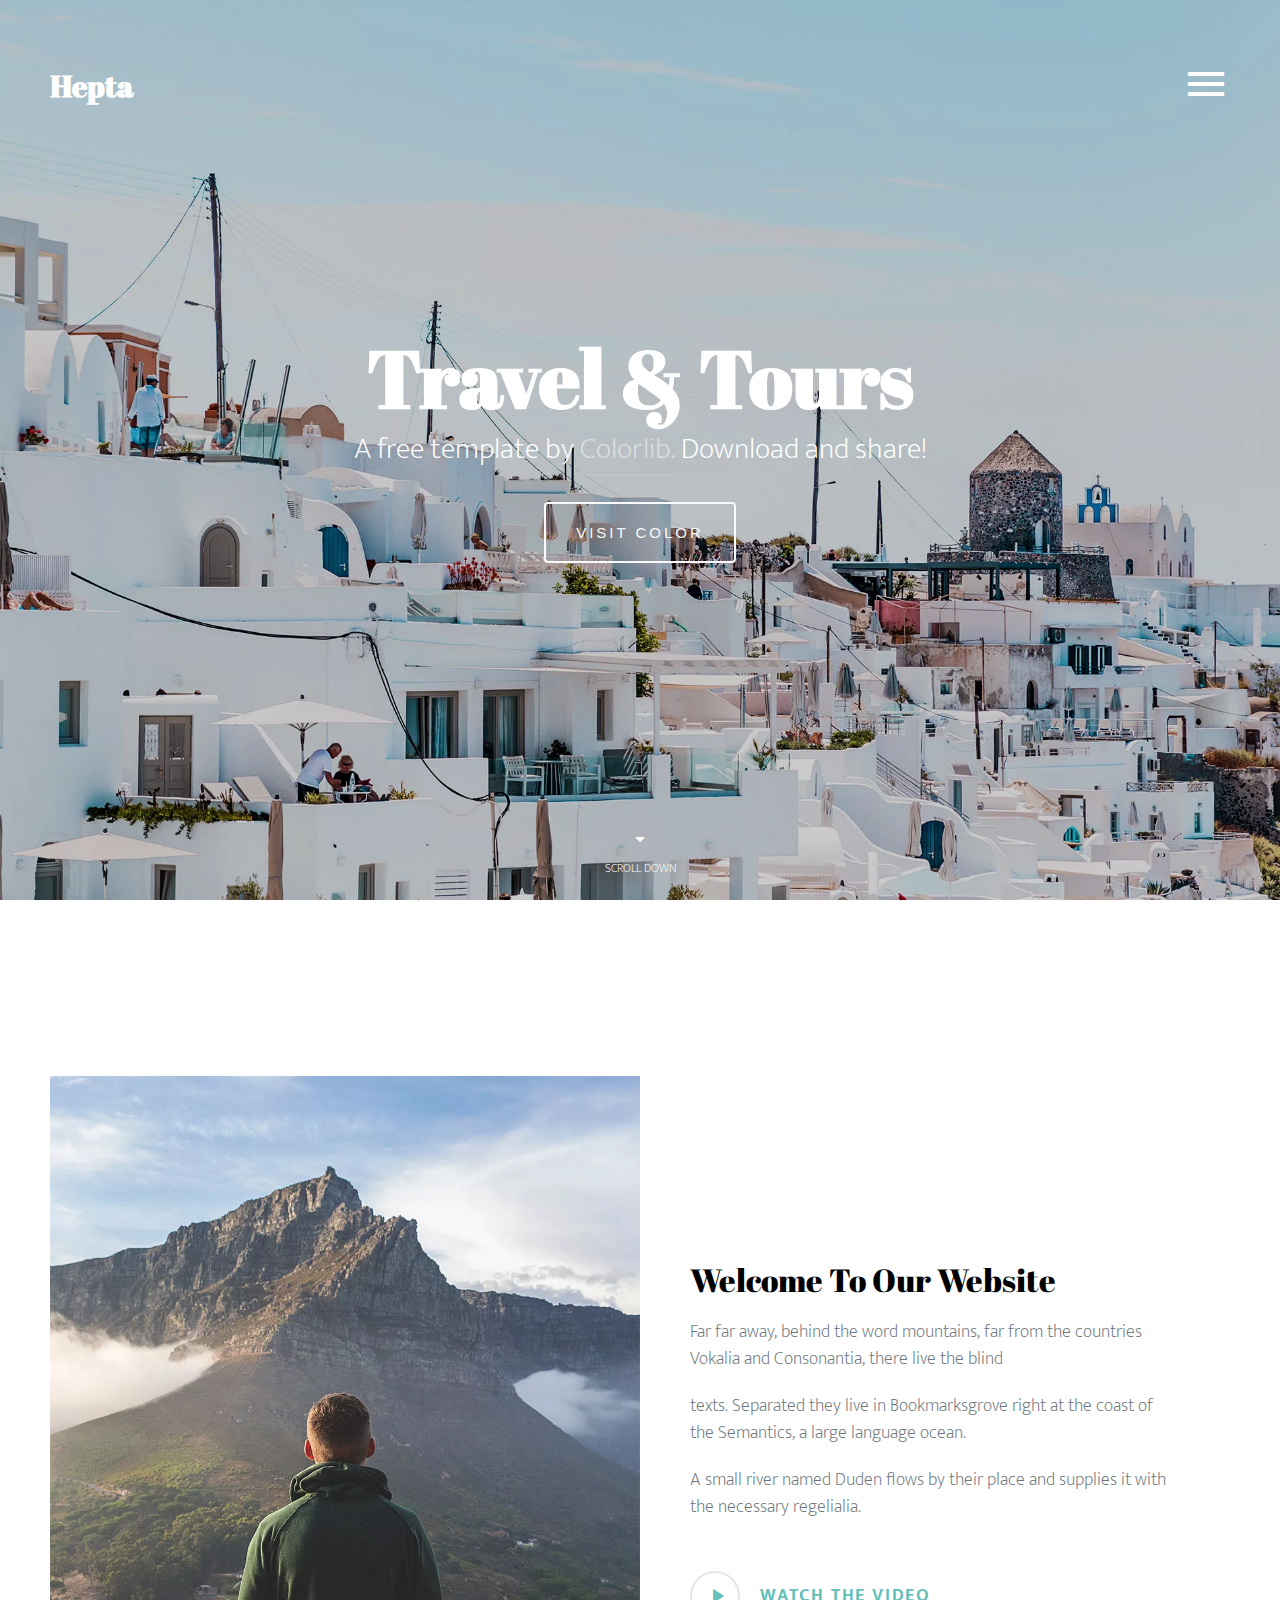
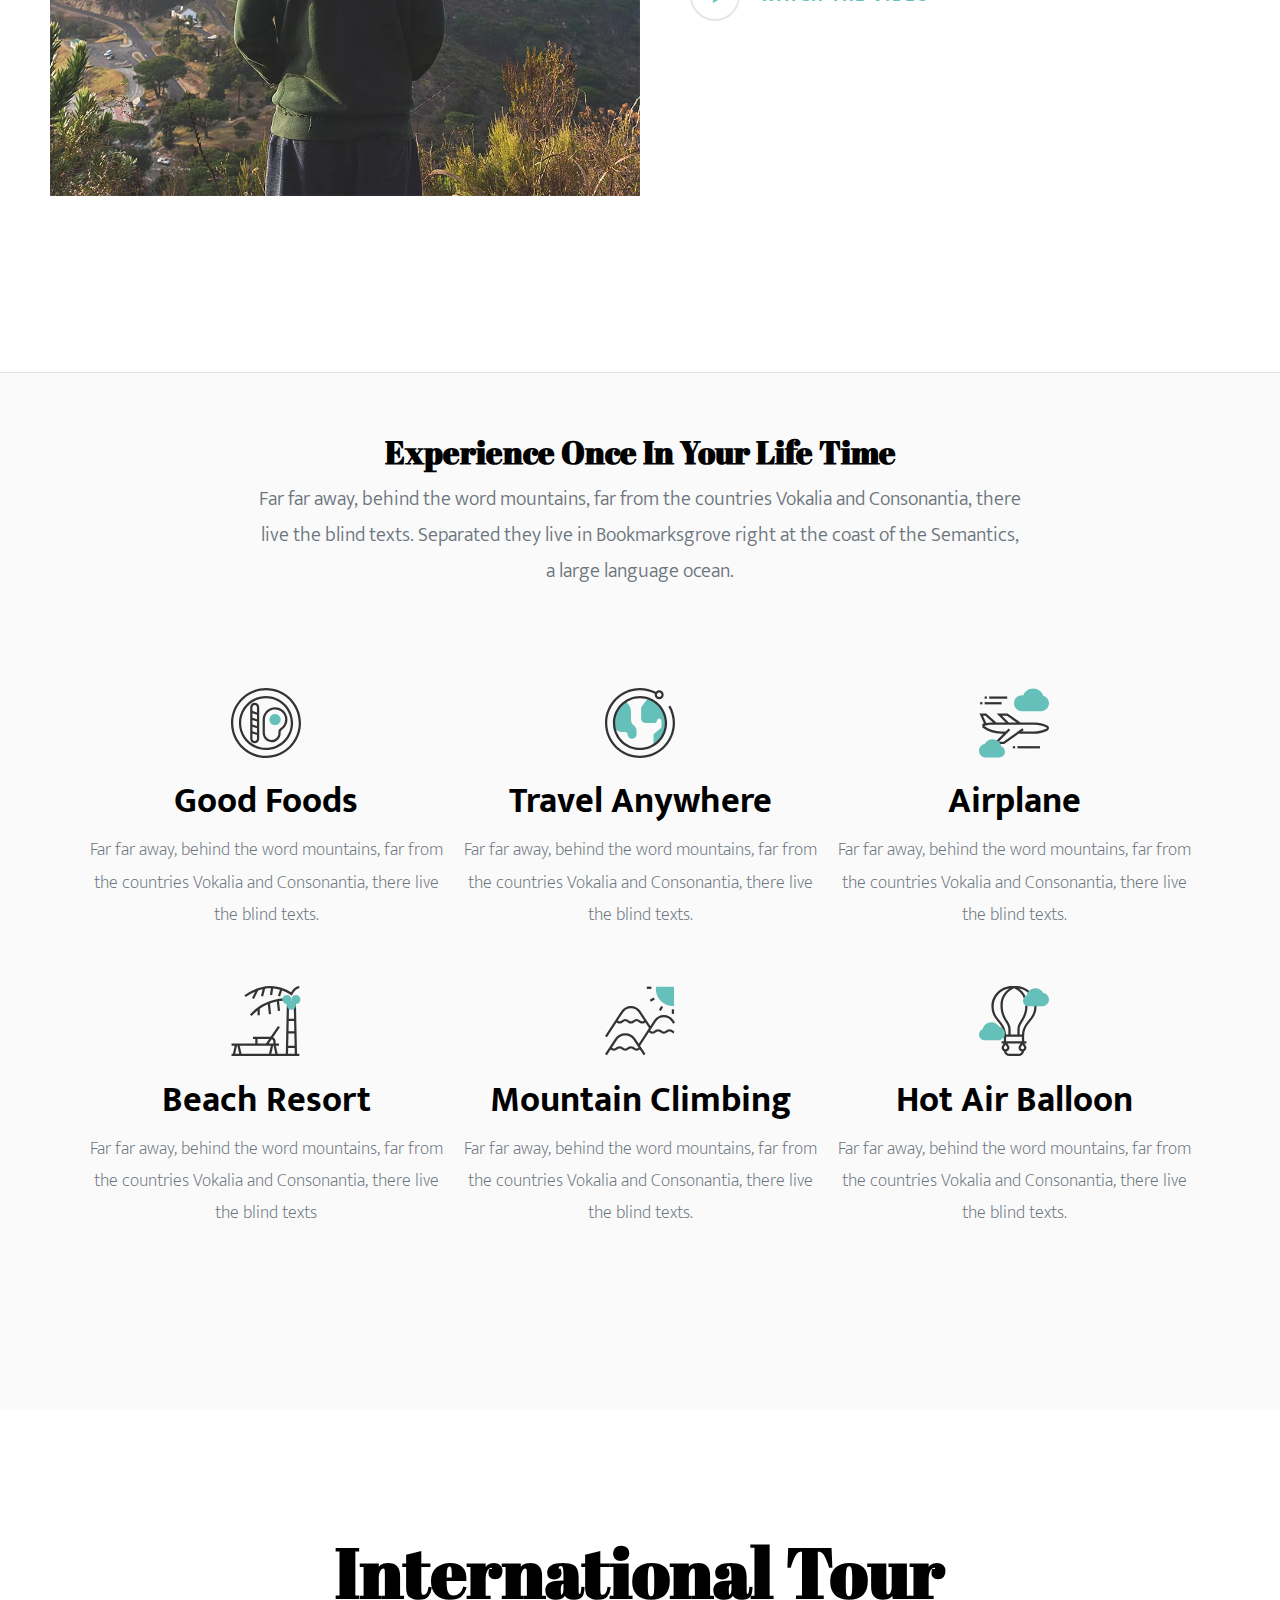
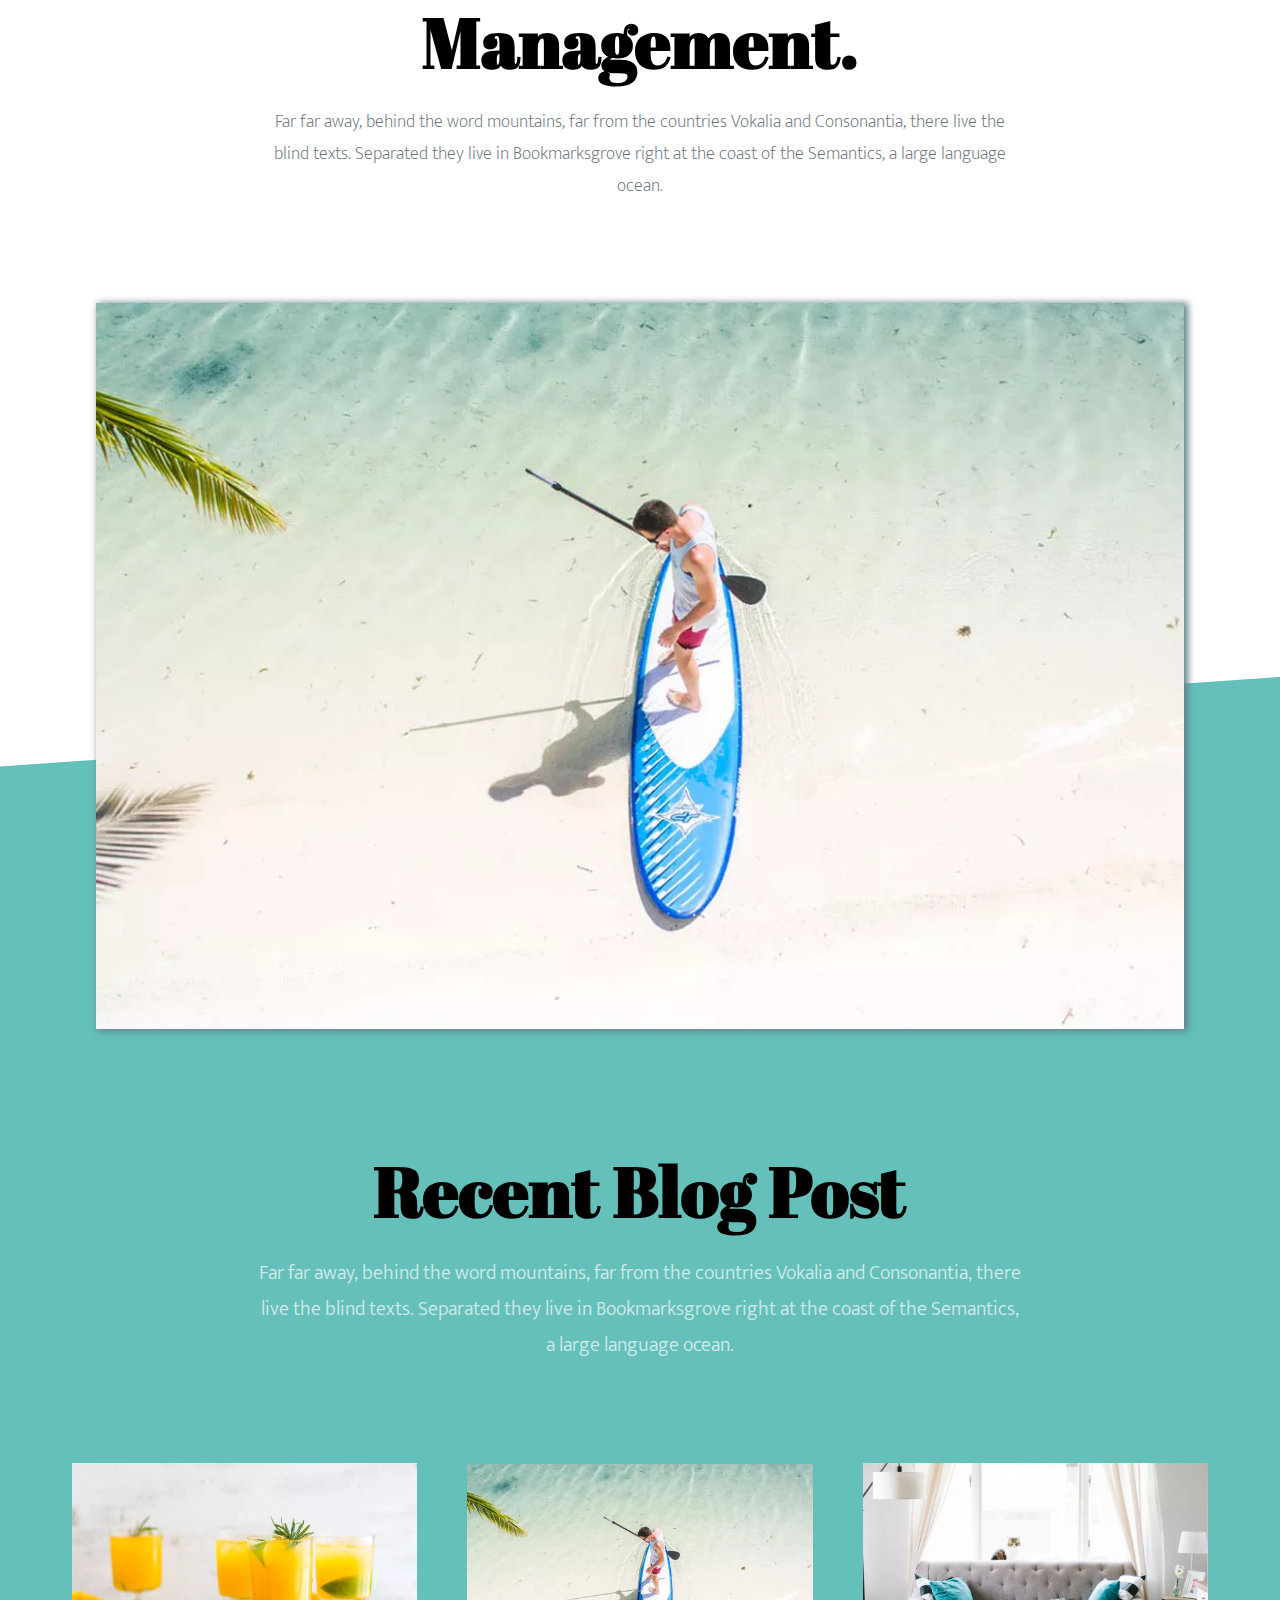
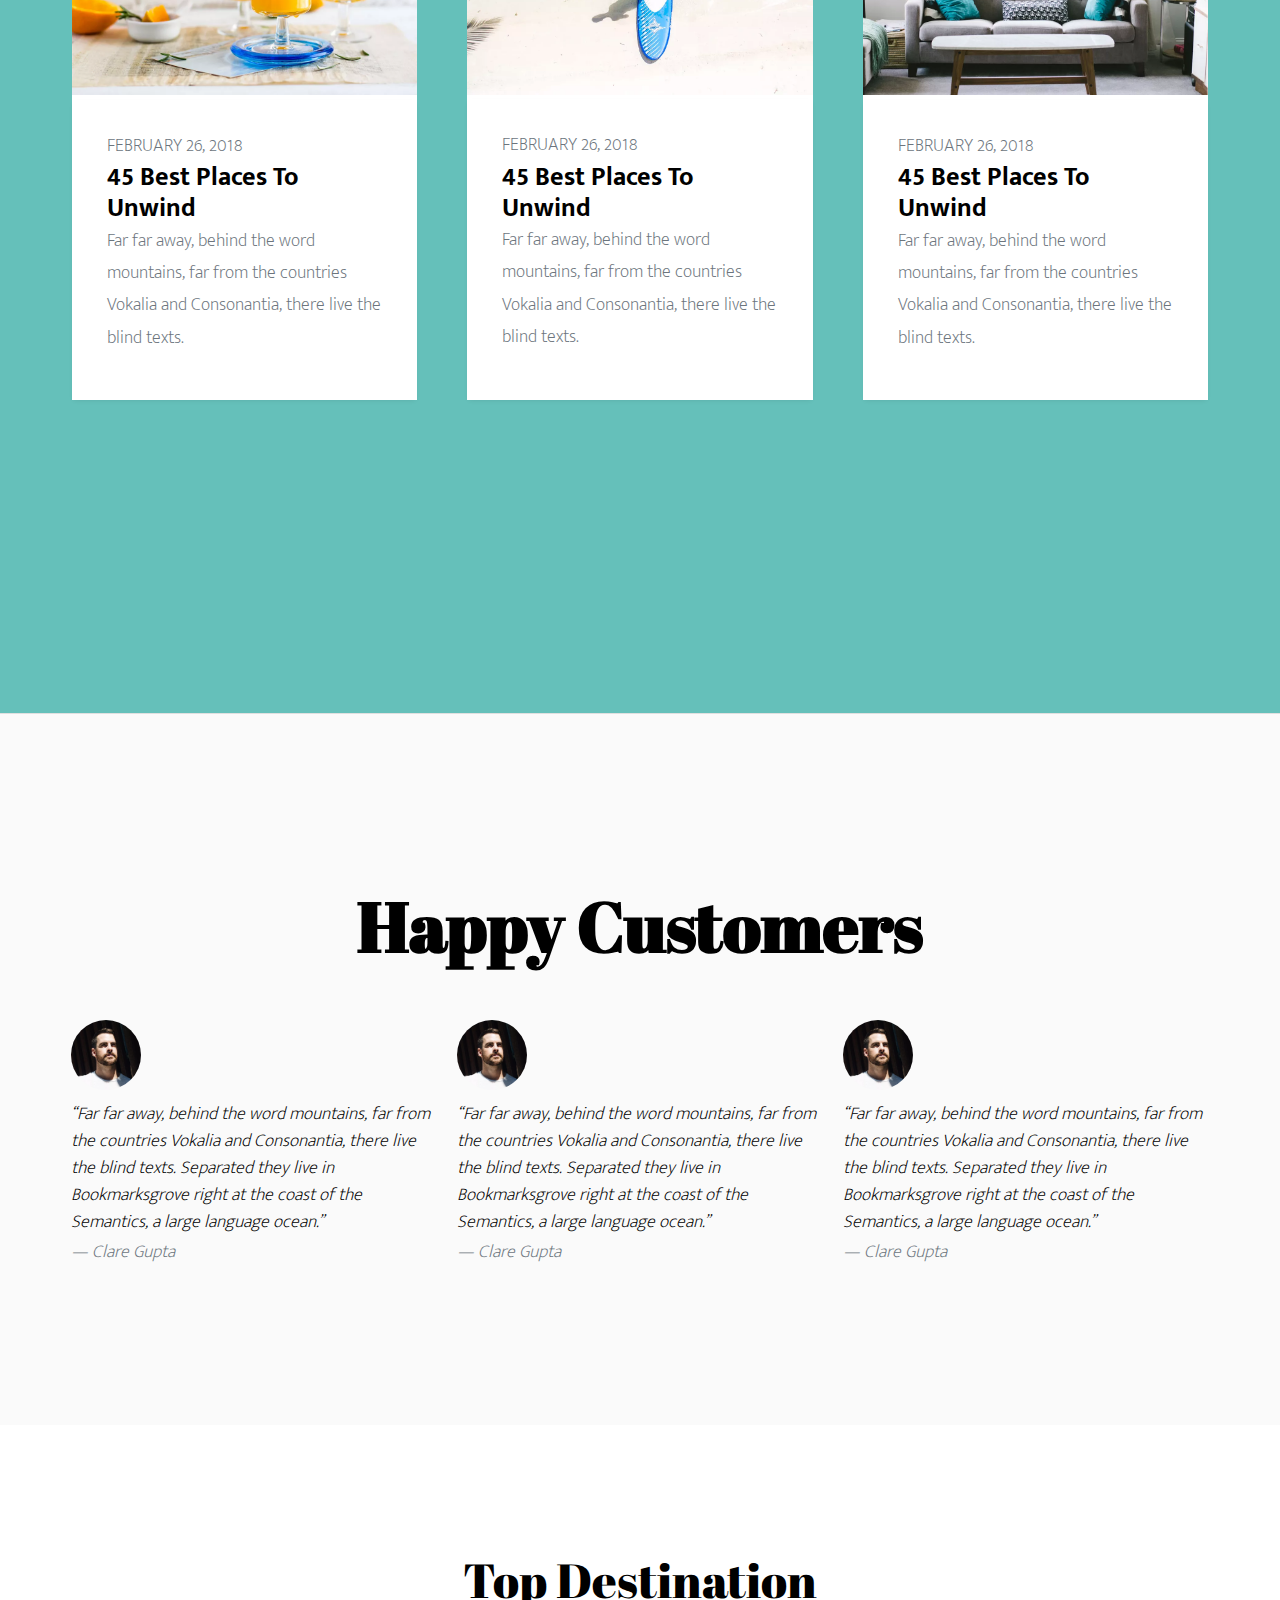
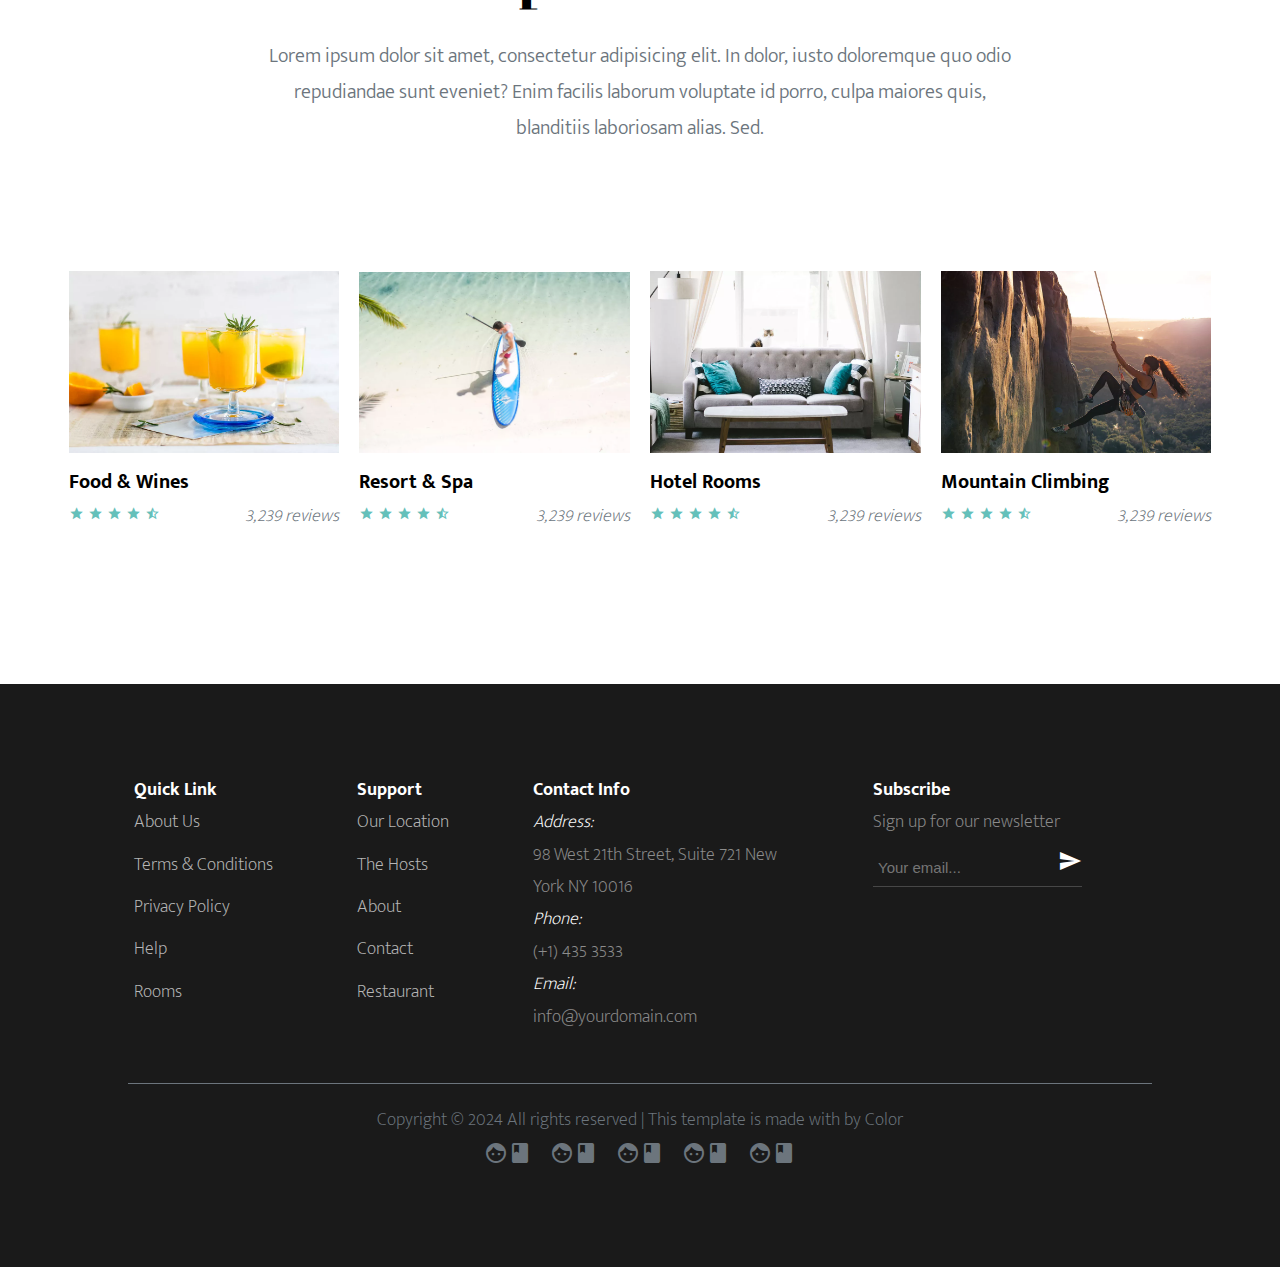
<file: CSS3 Lab1/index.html>
<!DOCTYPE html>
<html lang="en">
  <head>
    <meta charset="UTF-8" />
    <meta name="viewport" content="width=device-width, initial-scale=1.0" />
    <title>Document</title>
    <link rel="stylesheet" href="style.css" />
    <link
      href="https://fonts.googleapis.com/icon?family=Material+Icons"
      rel="stylesheet"
    />
    <link href="https://fonts.googleapis.com/css2?family=Abril+Fatface&family=Mukta+Mahee:wght@200&display=swap" rel="stylesheet">

  </head>
  <body>
    <header>
      <div class="title">Hepta</div>
      <div class="side-menu">
        <i class="material-icons">menu</i>
      </div>
    </header>
    <section class="section-one">
      <div class="one-text">
          <h1>Travel & Tours</h1>
          <p>A free template by <span>Colorlib.</span> Download and share!</p>
          <p class="visit-color">
            <button>Visit Color</button>
          </p>
      </div>
        <a href="#">
          <i class="material-icons">arrow_drop_down </i>
          <p>Scroll Down</p>
      </a>
    </section>
    <section class="section-two">
      <div class="two-container">
        <img src="./img_1_long.jpg.webp" alt="man standing and mountains" />
        <div class="two-text">

          <h1>Welcome To Our Website</h1>
          <p>
            Far far away, behind the word mountains, far from the countries Vokalia
            and Consonantia, there live the blind
          </p>
          <p>
            texts. Separated they live in Bookmarksgrove right at the coast of the
            Semantics, a large language ocean.
          </p>
          <p>
            A small river named Duden flows by their place and supplies it with the
            necessary regelialia.
          </p>
          <a href="#">
            <span class="circle">
              <i class="material-icons">play_arrow</i>
            </span>
            <span class="watch">
              WATCH THE VIDEO
            </span>
          </a>
        </div>
     </div>
    </section>
    <section class="section-three">
      <div class="three-container">
        <div class="text-three">
          <h1>Experience Once In Your Life Time</h1>
          <p>
            Far far away, behind the word mountains, far from the countries Vokalia
          and Consonantia, there live the blind texts. Separated they live in
          Bookmarksgrove right at the coast of the Semantics, a large language
          ocean.
        </p>
      </div>
      <div class="three-cards">
        <div class="good-food">
          <img src="./001-breakfast.svg" alt="breakfast" />
          <h1>Good Foods</h1>
          <p>
            Far far away, behind the word mountains, far from the countries
            Vokalia and Consonantia, there live the blind texts.
          </p>
      </div>
      <div class="travel-anywhere">
        <img src="./002-planet-earth.svg" alt="earth" />
        <h1>Travel Anywhere</h1>
        <p>
          Far far away, behind the word mountains, far from the countries
          Vokalia and Consonantia, there live the blind texts.
        </p>
      </div>
      <div class="airplane">
        <img src="./003-airplane.svg" alt="airplane" />
        <h1>Airplane</h1>
        <p>
          Far far away, behind the word mountains, far from the countries
          Vokalia and Consonantia, there live the blind texts.
        </p>
      </div>
      <div class="beach">
        <img src="./004-beach.svg" alt="beach" />
        <h1>Beach Resort</h1>
        <p>
          Far far away, behind the word mountains, far from the countries
          Vokalia and Consonantia, there live the blind texts
        </p>
      </div>
      <div class="mountain">
        <img src="./005-mountains.svg" alt="mountains" />
        <h1>Mountain Climbing</h1>
        <p>
          Far far away, behind the word mountains, far from the countries
          Vokalia and Consonantia, there live the blind texts.
        </p>
      </div>
      <div class="ballon">
        <img src="./006-hot-air-balloon.svg" alt="balloon" />
        <h1>Hot Air Balloon</h1>
        <p>
          Far far away, behind the word mountains, far from the countries
          Vokalia and Consonantia, there live the blind texts.
        </p>
      </div>
    </div>
    </div>
    </section>
    <section class="section-four">
      <div class="text-four">
      <h1>International Tour Management.</h1>
      <p>
        Far far away, behind the word mountains, far from the countries Vokalia
        and Consonantia, there live the blind texts. Separated they live in
        Bookmarksgrove right at the coast of the Semantics, a large language
        ocean.
      </p>
      </div>
      <img src="./slider-5.jpg.webp" alt="man and sea" />
    </section>
    <section class="section-five">
      <div class="text-five">
        
        <h1>Recent Blog Post</h1>
        <p>
          Far far away, behind the word mountains, far from the countries Vokalia
          and Consonantia, there live the blind texts. Separated they live in
          Bookmarksgrove right at the coast of the Semantics, a large language
          ocean.
        </p>
      </div>
        <div class="cards-container">
          <div class="card">
            <a href="#">

              <img src="./img_1.jpg.webp" alt="juice" />
            </a>
            <div class="card-text">

              <span>FEBRUARY 26, 2018 </span>
              <h1>45 Best Places To Unwind</h1>
              <p>
                Far far away, behind the word mountains, far from the countries
                Vokalia and Consonantia, there live the blind texts.
              </p>
            </div>
        </div>
        <div class="card">
          <a href="#">

            <img src="./slider-5.jpg.webp" alt="man and sea" />
          </a>
          <div class="card-text">

            <span>FEBRUARY 26, 2018 </span>
            <h1>45 Best Places To Unwind</h1>
            <p>
              Far far away, behind the word mountains, far from the countries
              Vokalia and Consonantia, there live the blind texts.
            </p>
          </div>
        </div>
        <div class="card">
          <a href="#">

            <img src="./img_3.jpg.webp" alt="sofa" />
          </a>
          <div class="card-text">

            <span>FEBRUARY 26, 2018 </span>
            <h1>45 Best Places To Unwind</h1>
            <p>
              Far far away, behind the word mountains, far from the countries
              Vokalia and Consonantia, there live the blind texts.
            </p>
          </div>
        </div>
      </div>
    </section>
    <section class="section-six">
      <h1>Happy Customers</h1>
      <div class="customers-container">
        <div class="customer">
          <img src="person_2.jpg.webp" alt="person" />
          <p>
            <blockquote>
              “Far far away, behind the word mountains, far from the countries
              Vokalia and Consonantia, there live the blind texts. Separated they
              live in Bookmarksgrove right at the coast of the Semantics, a large
              language ocean.”
            </blockquote>
          </p>
          <p> <em>— Clare Gupta</em></p>
        </div>
        <div class="customer">
          <img src="person_2.jpg.webp" alt="person" />
          <p>
            <blockquote>
              “Far far away, behind the word mountains, far from the countries
              Vokalia and Consonantia, there live the blind texts. Separated they
              live in Bookmarksgrove right at the coast of the Semantics, a large
              language ocean.”
            </blockquote>
          </p>
          <p> <em>— Clare Gupta</em></p>
        </div>
        <div class="customer">
          <img src="person_2.jpg.webp" alt="person" />
          <p>
            <blockquote>
              “Far far away, behind the word mountains, far from the countries
              Vokalia and Consonantia, there live the blind texts. Separated they
              live in Bookmarksgrove right at the coast of the Semantics, a large
              language ocean.”
            </blockquote>
          </p>
          <p> <em>— Clare Gupta</em></p>
        </div>
      </div>
    </section>
    <section class="section-seven">
      <div class="text-seven">
        <h1>Top Destination</h1>
        <p>Lorem ipsum dolor sit amet, consectetur adipisicing elit. In dolor, iusto doloremque quo odio repudiandae sunt eveniet? Enim facilis laborum voluptate id porro, culpa maiores quis, blanditiis laboriosam alias. Sed.</p>
      </div>
        <div class="destination-image-container">
        <div class="destination">
          <img src="./img_1.jpg.webp" alt="juice">
          <a>Food & Wines</a>
          <div class="review">
            <div class="stars">
              <i class="material-icons">star</i>
              <i class="material-icons">star</i>
              <i class="material-icons">star</i>
              <i class="material-icons">star</i>
              <i class="material-icons">star_half</i>
            </div>
            <span>3,239 reviews</span>
          </div>
          </div>
        <div class="destination">
          <img src="./slider-5.jpg.webp" alt="juice">
          <a>Resort & Spa</a>
          <div class="review">
            <div class="stars">
              <i class="material-icons">star</i>
              <i class="material-icons">star</i>
              <i class="material-icons">star</i>
              <i class="material-icons">star</i>
              <i class="material-icons">star_half</i>
            </div>
            <span>3,239 reviews</span>
          </div>
          </div>
        <div class="destination">
          <img src="./img_3.jpg.webp" alt="juice">
          <a>Hotel Rooms</a>
          <div class="review">
            <div class="stars">
              <i class="material-icons">star</i>
              <i class="material-icons">star</i>
              <i class="material-icons">star</i>
              <i class="material-icons">star</i>
              <i class="material-icons">star_half</i>
            </div>
            <span>3,239 reviews</span>
          </div>
          </div>
        <div class="destination">
          <img src="./img_5.jpg.webp" alt="juice">
          <a>Mountain Climbing</a>
          <div class="review">
            <div class="stars">
              <i class="material-icons">star</i>
              <i class="material-icons">star</i>
              <i class="material-icons">star</i>
              <i class="material-icons">star</i>
              <i class="material-icons">star_half</i>
            </div>
            <span>3,239 reviews</span>
          </div>
        </div>
      </div>
    </section>
    <footer>
      <div class="footer-container">

        <div class="footer-col">
          <h1>Quick Link</h1>
          <ul>

            <li>
              <a href="#">About Us</a>
          </li>
          <li>
            <a href="#">Terms & Conditions</a>
          </li>
          <li>
            <a href="#">Privacy Policy</a>
          </li>
          <li>
            <a href="#">Help</a>
          </li>
          <li>
            <a href="#">Rooms</a>
          </li>
        </ul>
      </div>
      <div class="footer-col">
        <h1>Support</h1>
        <ul>

          <li>
            <a href="#">Our Location</a>
        </li>
        <li>
          <a href="#">The Hosts</a>
        </li>
        <li>
          <a href="#">About</a>
        </li>
        <li>
          <a href="#">Contact</a>
        </li>
        <li>
          <a href="#">Restaurant</a>
        </li>
      </ul>
      </div>
      <div class="footer-col">
        <h1>Contact Info</h1>
        <p>Address: </p>
        <span>98 West 21th Street, Suite 721 New York NY 10016</span>
        <p>Phone: </p>
        <span>(+1) 435 3533</span>
        <p>Email: </p>
        <span>info@yourdomain.com</span>
      </div>
      <div class="footer-col">
        <h1>Subscribe</h1>
        <span class="news-span">Sign up for our newsletter</p>
        <div class="news-form">
          <form action="#">
            <input type="text" placeholder="Your email...">
            <button type="submit">
              <i class="material-icons">send</i>
            </button>
          </form>
        </div>
      </div>
    </div>
    <div class="last-div">
      <div class="last-div-text">
        Copyright © 2024 All rights reserved | This template is made with by Color
        <p>
          <i class="material-icons">facebook</i>
          <i class="material-icons">facebook</i>
          <i class="material-icons">facebook</i>
          <i class="material-icons">facebook</i>
          <i class="material-icons">facebook</i>
        </p>
      </div>
    </div>
    </footer>
  </body>
</html>
</file>
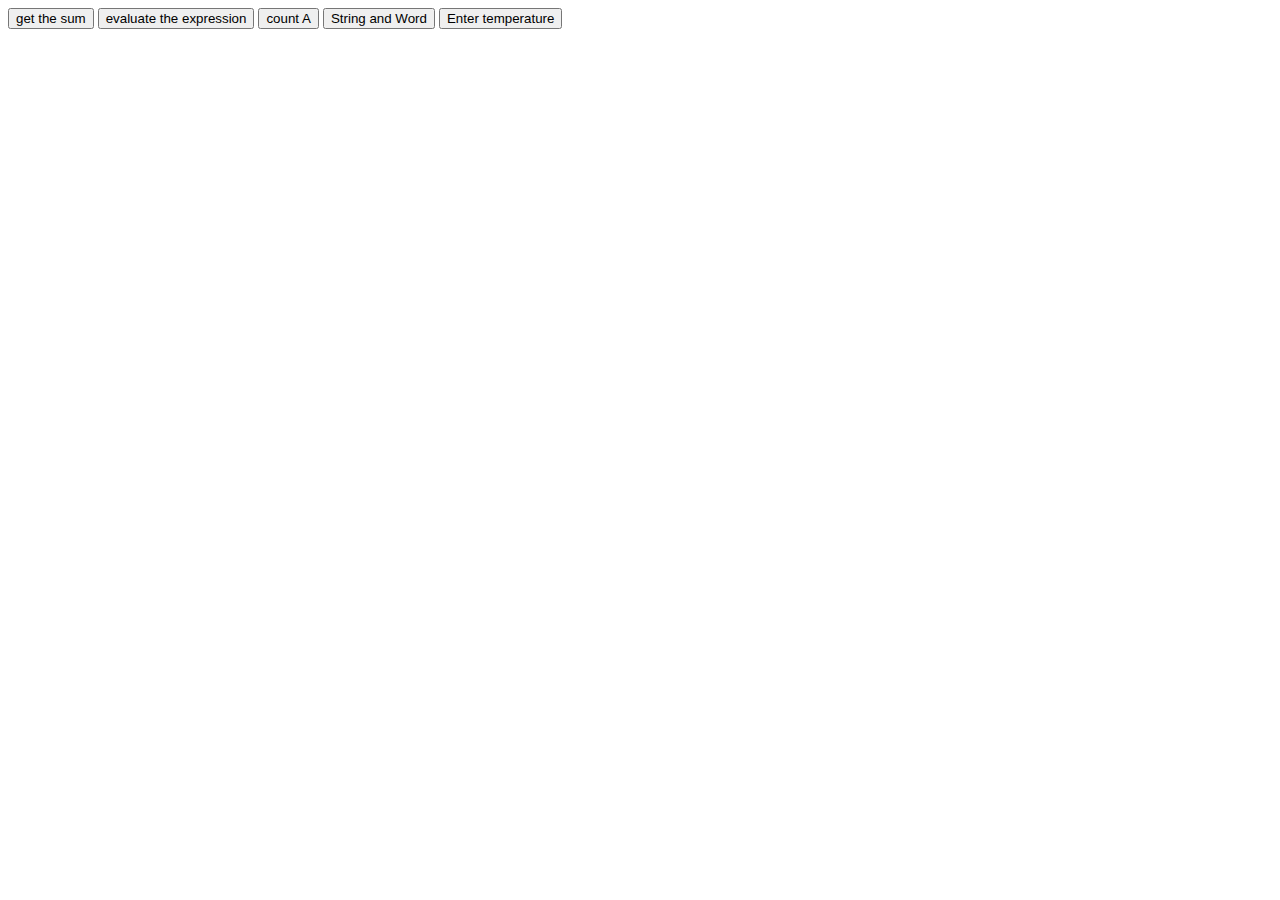
<file: Day1/index.html>
<!DOCTYPE html>
<html lang="en">
  <head>
    <meta charset="UTF-8" />
    <meta name="viewport" content="width=device-width, initial-scale=1.0" />
    <title>Document</title>
  </head>
  <body>
    <div id="greetings"></div>
    <div id="sum"></div>
    <div id="expression"></div>
    <div id="count-a"></div>
    <div id="substring"></div>
    <div id="temp"></div>
    <button onclick="initSum()">get the sum</button>
    <button onclick="initSolve()">evaluate the expression</button>
    <button onclick="initCount()">count A</button>
    <button onclick="initSubstring()">String and Word</button>
    <button onclick="initTemp()">Enter temperature</button>
    <script src="app.js"></script>
  </body>
</html>
</file>
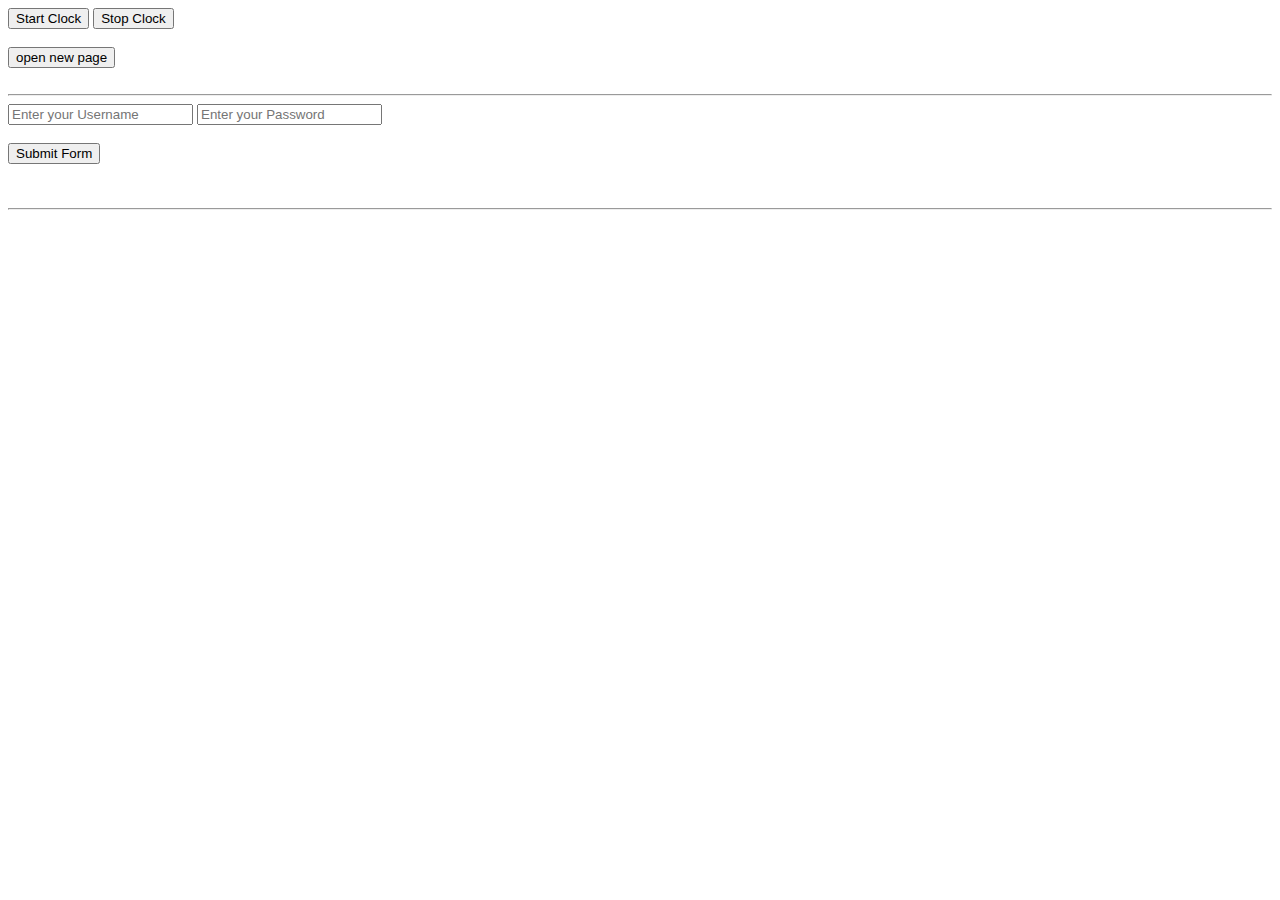
<file: Day3/index.html>
<!DOCTYPE html>
<html lang="en">
  <head>
    <meta charset="UTF-8" />
    <meta name="viewport" content="width=device-width, initial-scale=1.0" />
    <title>Document</title>
  </head>
  <body>
    <div id="clock"></div>
    <button onclick="startClock()">Start Clock</button>
    <button onclick="stopClock()">Stop Clock</button>
    <br />
    <br />
    <button onclick="openPage()">open new page</button>
    <br />
    <br />
    <hr />

    <form action="/Day3/formsubmitted.html" target="_blank">
      <input type="text" placeholder="Enter your Username" name="Username" />
      <input
        type="password"
        placeholder="Enter your Password"
        name="Password"
      />
      <br />
      <br />
      <input type="submit" value="Submit Form" onclick="" />
    </form>
    <br />
    <br />
    <hr />

    <script src="app.js"></script>
  </body>
</html>
</file>
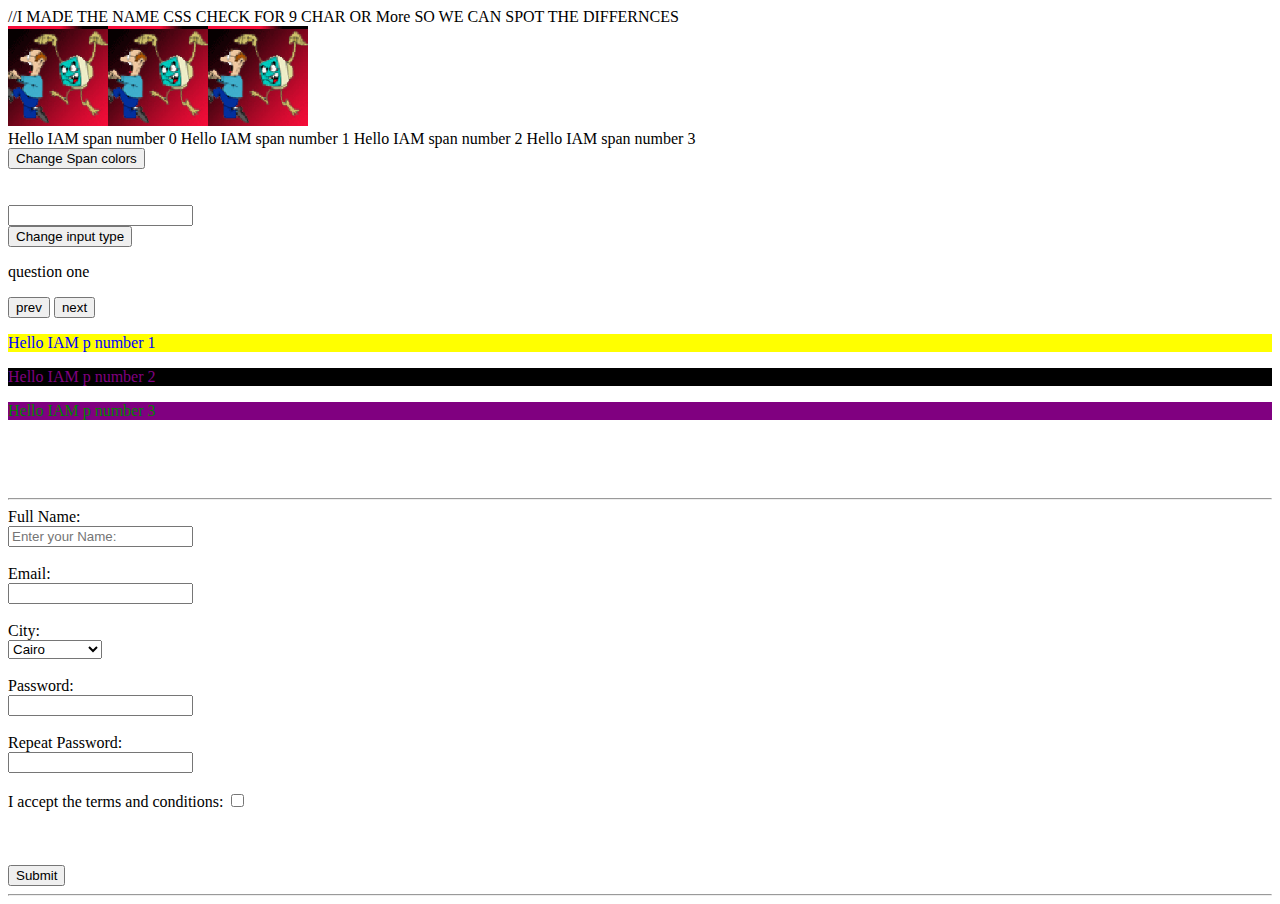
<file: Day4/index.html>
<!DOCTYPE html>
<html lang="en">
  <head>
    <meta charset="UTF-8" />
    <meta name="viewport" content="width=device-width, initial-scale=1.0" />
    <title>Document</title>

    //I MADE THE NAME CSS CHECK FOR 9 CHAR OR More SO WE CAN SPOT THE DIFFERNCES
    <style>
      input:invalid + span {
        display: inline;
      }
      input:valid + span {
        display: none;
      }
    </style>
  </head>
  <body>
    <div id="image-gallery"></div>
    <div id="spans"></div>
    <button onclick="randomColor()">Change Span colors</button>
    <br />
    <br />
    <br />
    <div id="inputs"></div>
    <button onclick="toggleInput()">Change input type</button>

    <div id="question-div"></div>
    <button onclick="prevQuestion()">prev</button>
    <button onclick="nextQuestion()">next</button>
    <br />
    <div id="p-div"></div>

    <br />
    <br />
    <br />
    <hr />
    <form id="registrationForm" action="formsubmitted.html">
      <label for="fullName">Full Name:</label><br />
      <input
        type="text"
        id="fullName"
        name="fullName"
        placeholder="Enter your Name:"
        required
        pattern=".{9,}"
      />
      <span id="fullNameError" style="color: red; display: none"
        >Invalid name</span
      >
      <br />
      <br />

      <label for="email">Email:</label><br />
      <input type="email" id="email" name="email" required /><br /><br />

      <label for="city">City:</label><br />
      <select id="city" name="city">
        <option value="cairo">Cairo</option>
        <option value="alexandria">Alexandria</option>
        <option value="New Capital">New Capital</option>
      </select>
      <br />
      <br />

      <label for="password">Password:</label><br />
      <input
        type="password"
        id="password"
        name="password"
        required
      /><br /><br />

      <label for="repeatPassword">Repeat Password:</label><br />
      <input type="password" id="repeatPassword" name="repeatPassword" /><span
        id="passwordError"
        style="color: red; display: none"
        >password and repeat password should be the same</span
      ><br /><br />

      <label for="terms">I accept the terms and conditions:</label>
      <input type="checkbox" id="terms" name="terms" required /><br /><br />
      <span id="submitError" style="color: red; display: none"
        >Plz correct the validation errors first</span
      ><br /><br />
      <input type="submit" />
    </form>
    <hr />

    <script src="app.js"></script>
  </body>
</html>
</file>
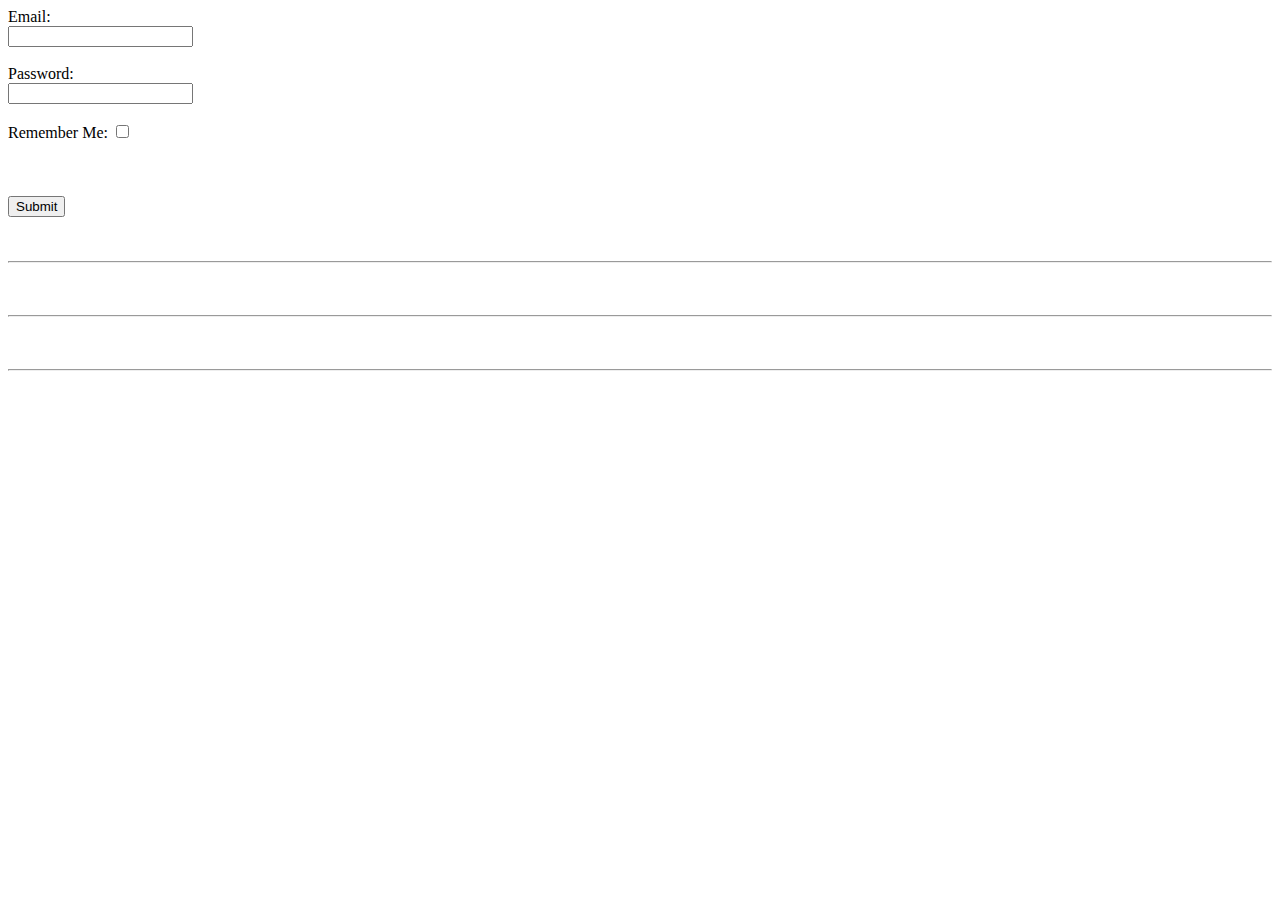
<file: Day5/index.html>
<!DOCTYPE html>
<html lang="en">
  <head>
    <meta charset="UTF-8" />
    <meta name="viewport" content="width=device-width, initial-scale=1.0" />
    <title>Document</title>
  </head>
  <body>
    <form id="registrationForm" onsubmit="onSubmit()">
      <label for="email">Email:</label>
      <br />
      <input type="email" id="email" name="email" required />
      <br /><br />

      <label for="password">Password:</label><br />
      <input type="password" id="password" name="password" required />
      <br /><br />
      <label for="terms">Remember Me:</label>
      <input type="checkbox" id="terms" name="terms" />
      <br /><br />
      <span id="submitError" style="color: red; display: none"
        >Plz correct the validation errors first</span
      ><br /><br />
      <input type="submit" />
    </form>
    <br />
    <br />
    <hr />
    <div id="ajax"></div>
    <br />
    <br />
    <hr />
    <div id="userDisplay"></div>
    <br />
    <br />
    <hr />
    <div id="usersDropdown"></div>
    <div id="selectUser"></div>

    <script src="app.js"></script>
  </body>
</html>
</file>
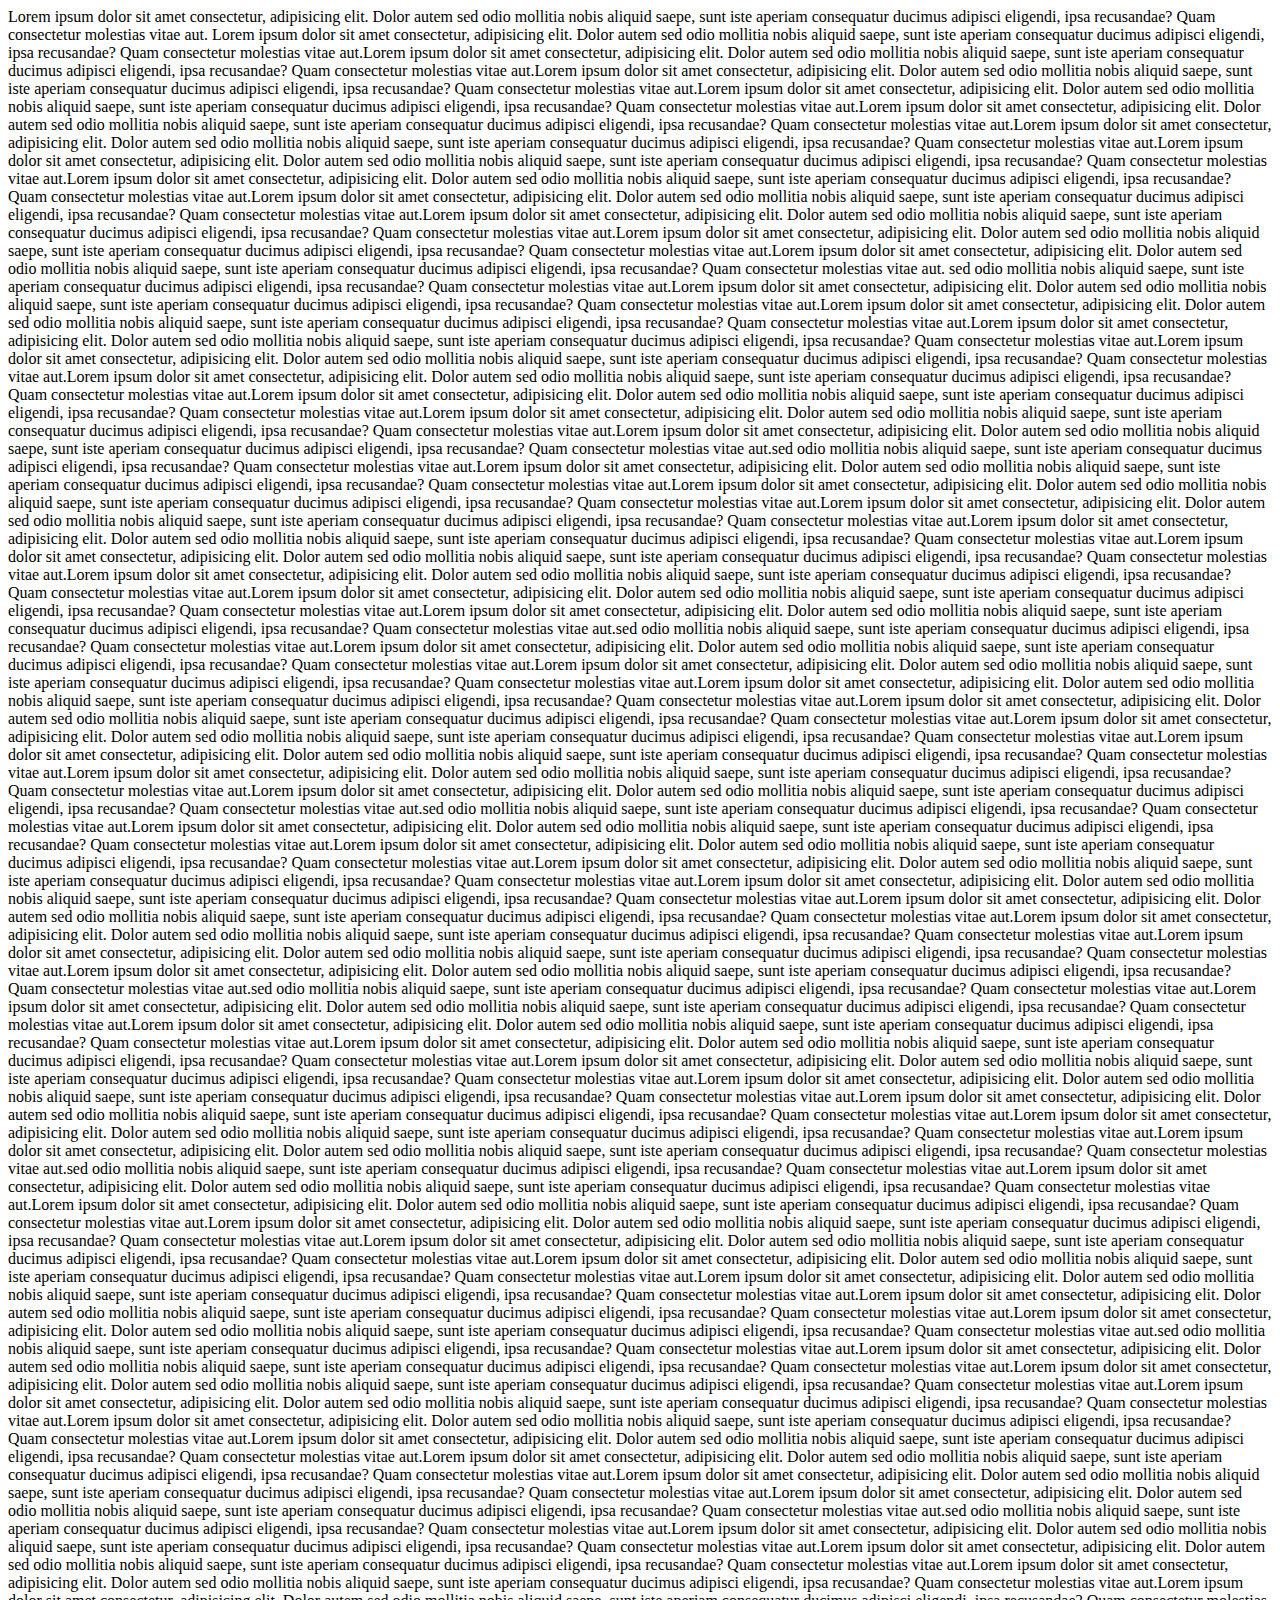
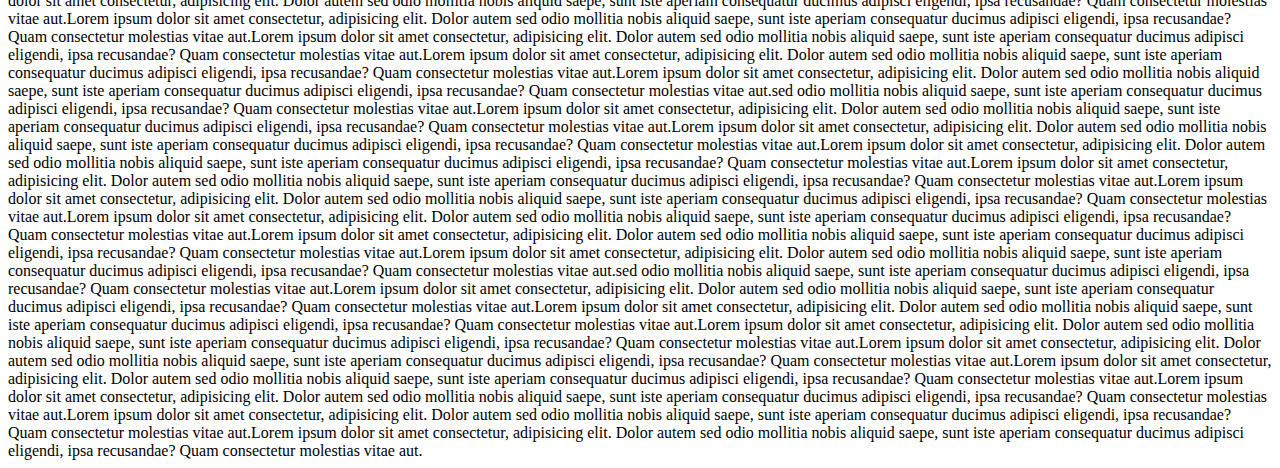
<file: Day3/scroll.html>
<!DOCTYPE html>
<html lang="en">
  <head>
    <meta charset="UTF-8" />
    <meta name="viewport" content="width=device-width, initial-scale=1.0" />
    <title>Document</title>
  </head>
  <body>
    <script>
      function scroll() {
        setInterval(() => {
          window.scrollBy(0, 100);
        }, 500);
      }
      window.onload = function () {
        scroll();
      };
    </script>
    Lorem ipsum dolor sit amet consectetur, adipisicing elit. Dolor autem sed
    odio mollitia nobis aliquid saepe, sunt iste aperiam consequatur ducimus
    adipisci eligendi, ipsa recusandae? Quam consectetur molestias vitae aut.
    Lorem ipsum dolor sit amet consectetur, adipisicing elit. Dolor autem sed
    odio mollitia nobis aliquid saepe, sunt iste aperiam consequatur ducimus
    adipisci eligendi, ipsa recusandae? Quam consectetur molestias vitae
    aut.Lorem ipsum dolor sit amet consectetur, adipisicing elit. Dolor autem
    sed odio mollitia nobis aliquid saepe, sunt iste aperiam consequatur ducimus
    adipisci eligendi, ipsa recusandae? Quam consectetur molestias vitae
    aut.Lorem ipsum dolor sit amet consectetur, adipisicing elit. Dolor autem
    sed odio mollitia nobis aliquid saepe, sunt iste aperiam consequatur ducimus
    adipisci eligendi, ipsa recusandae? Quam consectetur molestias vitae
    aut.Lorem ipsum dolor sit amet consectetur, adipisicing elit. Dolor autem
    sed odio mollitia nobis aliquid saepe, sunt iste aperiam consequatur ducimus
    adipisci eligendi, ipsa recusandae? Quam consectetur molestias vitae
    aut.Lorem ipsum dolor sit amet consectetur, adipisicing elit. Dolor autem
    sed odio mollitia nobis aliquid saepe, sunt iste aperiam consequatur ducimus
    adipisci eligendi, ipsa recusandae? Quam consectetur molestias vitae
    aut.Lorem ipsum dolor sit amet consectetur, adipisicing elit. Dolor autem
    sed odio mollitia nobis aliquid saepe, sunt iste aperiam consequatur ducimus
    adipisci eligendi, ipsa recusandae? Quam consectetur molestias vitae
    aut.Lorem ipsum dolor sit amet consectetur, adipisicing elit. Dolor autem
    sed odio mollitia nobis aliquid saepe, sunt iste aperiam consequatur ducimus
    adipisci eligendi, ipsa recusandae? Quam consectetur molestias vitae
    aut.Lorem ipsum dolor sit amet consectetur, adipisicing elit. Dolor autem
    sed odio mollitia nobis aliquid saepe, sunt iste aperiam consequatur ducimus
    adipisci eligendi, ipsa recusandae? Quam consectetur molestias vitae
    aut.Lorem ipsum dolor sit amet consectetur, adipisicing elit. Dolor autem
    sed odio mollitia nobis aliquid saepe, sunt iste aperiam consequatur ducimus
    adipisci eligendi, ipsa recusandae? Quam consectetur molestias vitae
    aut.Lorem ipsum dolor sit amet consectetur, adipisicing elit. Dolor autem
    sed odio mollitia nobis aliquid saepe, sunt iste aperiam consequatur ducimus
    adipisci eligendi, ipsa recusandae? Quam consectetur molestias vitae
    aut.Lorem ipsum dolor sit amet consectetur, adipisicing elit. Dolor autem
    sed odio mollitia nobis aliquid saepe, sunt iste aperiam consequatur ducimus
    adipisci eligendi, ipsa recusandae? Quam consectetur molestias vitae
    aut.Lorem ipsum dolor sit amet consectetur, adipisicing elit. Dolor autem
    sed odio mollitia nobis aliquid saepe, sunt iste aperiam consequatur ducimus
    adipisci eligendi, ipsa recusandae? Quam consectetur molestias vitae aut.
    sed odio mollitia nobis aliquid saepe, sunt iste aperiam consequatur ducimus
    adipisci eligendi, ipsa recusandae? Quam consectetur molestias vitae
    aut.Lorem ipsum dolor sit amet consectetur, adipisicing elit. Dolor autem
    sed odio mollitia nobis aliquid saepe, sunt iste aperiam consequatur ducimus
    adipisci eligendi, ipsa recusandae? Quam consectetur molestias vitae
    aut.Lorem ipsum dolor sit amet consectetur, adipisicing elit. Dolor autem
    sed odio mollitia nobis aliquid saepe, sunt iste aperiam consequatur ducimus
    adipisci eligendi, ipsa recusandae? Quam consectetur molestias vitae
    aut.Lorem ipsum dolor sit amet consectetur, adipisicing elit. Dolor autem
    sed odio mollitia nobis aliquid saepe, sunt iste aperiam consequatur ducimus
    adipisci eligendi, ipsa recusandae? Quam consectetur molestias vitae
    aut.Lorem ipsum dolor sit amet consectetur, adipisicing elit. Dolor autem
    sed odio mollitia nobis aliquid saepe, sunt iste aperiam consequatur ducimus
    adipisci eligendi, ipsa recusandae? Quam consectetur molestias vitae
    aut.Lorem ipsum dolor sit amet consectetur, adipisicing elit. Dolor autem
    sed odio mollitia nobis aliquid saepe, sunt iste aperiam consequatur ducimus
    adipisci eligendi, ipsa recusandae? Quam consectetur molestias vitae
    aut.Lorem ipsum dolor sit amet consectetur, adipisicing elit. Dolor autem
    sed odio mollitia nobis aliquid saepe, sunt iste aperiam consequatur ducimus
    adipisci eligendi, ipsa recusandae? Quam consectetur molestias vitae
    aut.Lorem ipsum dolor sit amet consectetur, adipisicing elit. Dolor autem
    sed odio mollitia nobis aliquid saepe, sunt iste aperiam consequatur ducimus
    adipisci eligendi, ipsa recusandae? Quam consectetur molestias vitae
    aut.Lorem ipsum dolor sit amet consectetur, adipisicing elit. Dolor autem
    sed odio mollitia nobis aliquid saepe, sunt iste aperiam consequatur ducimus
    adipisci eligendi, ipsa recusandae? Quam consectetur molestias vitae aut.sed
    odio mollitia nobis aliquid saepe, sunt iste aperiam consequatur ducimus
    adipisci eligendi, ipsa recusandae? Quam consectetur molestias vitae
    aut.Lorem ipsum dolor sit amet consectetur, adipisicing elit. Dolor autem
    sed odio mollitia nobis aliquid saepe, sunt iste aperiam consequatur ducimus
    adipisci eligendi, ipsa recusandae? Quam consectetur molestias vitae
    aut.Lorem ipsum dolor sit amet consectetur, adipisicing elit. Dolor autem
    sed odio mollitia nobis aliquid saepe, sunt iste aperiam consequatur ducimus
    adipisci eligendi, ipsa recusandae? Quam consectetur molestias vitae
    aut.Lorem ipsum dolor sit amet consectetur, adipisicing elit. Dolor autem
    sed odio mollitia nobis aliquid saepe, sunt iste aperiam consequatur ducimus
    adipisci eligendi, ipsa recusandae? Quam consectetur molestias vitae
    aut.Lorem ipsum dolor sit amet consectetur, adipisicing elit. Dolor autem
    sed odio mollitia nobis aliquid saepe, sunt iste aperiam consequatur ducimus
    adipisci eligendi, ipsa recusandae? Quam consectetur molestias vitae
    aut.Lorem ipsum dolor sit amet consectetur, adipisicing elit. Dolor autem
    sed odio mollitia nobis aliquid saepe, sunt iste aperiam consequatur ducimus
    adipisci eligendi, ipsa recusandae? Quam consectetur molestias vitae
    aut.Lorem ipsum dolor sit amet consectetur, adipisicing elit. Dolor autem
    sed odio mollitia nobis aliquid saepe, sunt iste aperiam consequatur ducimus
    adipisci eligendi, ipsa recusandae? Quam consectetur molestias vitae
    aut.Lorem ipsum dolor sit amet consectetur, adipisicing elit. Dolor autem
    sed odio mollitia nobis aliquid saepe, sunt iste aperiam consequatur ducimus
    adipisci eligendi, ipsa recusandae? Quam consectetur molestias vitae
    aut.Lorem ipsum dolor sit amet consectetur, adipisicing elit. Dolor autem
    sed odio mollitia nobis aliquid saepe, sunt iste aperiam consequatur ducimus
    adipisci eligendi, ipsa recusandae? Quam consectetur molestias vitae aut.sed
    odio mollitia nobis aliquid saepe, sunt iste aperiam consequatur ducimus
    adipisci eligendi, ipsa recusandae? Quam consectetur molestias vitae
    aut.Lorem ipsum dolor sit amet consectetur, adipisicing elit. Dolor autem
    sed odio mollitia nobis aliquid saepe, sunt iste aperiam consequatur ducimus
    adipisci eligendi, ipsa recusandae? Quam consectetur molestias vitae
    aut.Lorem ipsum dolor sit amet consectetur, adipisicing elit. Dolor autem
    sed odio mollitia nobis aliquid saepe, sunt iste aperiam consequatur ducimus
    adipisci eligendi, ipsa recusandae? Quam consectetur molestias vitae
    aut.Lorem ipsum dolor sit amet consectetur, adipisicing elit. Dolor autem
    sed odio mollitia nobis aliquid saepe, sunt iste aperiam consequatur ducimus
    adipisci eligendi, ipsa recusandae? Quam consectetur molestias vitae
    aut.Lorem ipsum dolor sit amet consectetur, adipisicing elit. Dolor autem
    sed odio mollitia nobis aliquid saepe, sunt iste aperiam consequatur ducimus
    adipisci eligendi, ipsa recusandae? Quam consectetur molestias vitae
    aut.Lorem ipsum dolor sit amet consectetur, adipisicing elit. Dolor autem
    sed odio mollitia nobis aliquid saepe, sunt iste aperiam consequatur ducimus
    adipisci eligendi, ipsa recusandae? Quam consectetur molestias vitae
    aut.Lorem ipsum dolor sit amet consectetur, adipisicing elit. Dolor autem
    sed odio mollitia nobis aliquid saepe, sunt iste aperiam consequatur ducimus
    adipisci eligendi, ipsa recusandae? Quam consectetur molestias vitae
    aut.Lorem ipsum dolor sit amet consectetur, adipisicing elit. Dolor autem
    sed odio mollitia nobis aliquid saepe, sunt iste aperiam consequatur ducimus
    adipisci eligendi, ipsa recusandae? Quam consectetur molestias vitae
    aut.Lorem ipsum dolor sit amet consectetur, adipisicing elit. Dolor autem
    sed odio mollitia nobis aliquid saepe, sunt iste aperiam consequatur ducimus
    adipisci eligendi, ipsa recusandae? Quam consectetur molestias vitae aut.sed
    odio mollitia nobis aliquid saepe, sunt iste aperiam consequatur ducimus
    adipisci eligendi, ipsa recusandae? Quam consectetur molestias vitae
    aut.Lorem ipsum dolor sit amet consectetur, adipisicing elit. Dolor autem
    sed odio mollitia nobis aliquid saepe, sunt iste aperiam consequatur ducimus
    adipisci eligendi, ipsa recusandae? Quam consectetur molestias vitae
    aut.Lorem ipsum dolor sit amet consectetur, adipisicing elit. Dolor autem
    sed odio mollitia nobis aliquid saepe, sunt iste aperiam consequatur ducimus
    adipisci eligendi, ipsa recusandae? Quam consectetur molestias vitae
    aut.Lorem ipsum dolor sit amet consectetur, adipisicing elit. Dolor autem
    sed odio mollitia nobis aliquid saepe, sunt iste aperiam consequatur ducimus
    adipisci eligendi, ipsa recusandae? Quam consectetur molestias vitae
    aut.Lorem ipsum dolor sit amet consectetur, adipisicing elit. Dolor autem
    sed odio mollitia nobis aliquid saepe, sunt iste aperiam consequatur ducimus
    adipisci eligendi, ipsa recusandae? Quam consectetur molestias vitae
    aut.Lorem ipsum dolor sit amet consectetur, adipisicing elit. Dolor autem
    sed odio mollitia nobis aliquid saepe, sunt iste aperiam consequatur ducimus
    adipisci eligendi, ipsa recusandae? Quam consectetur molestias vitae
    aut.Lorem ipsum dolor sit amet consectetur, adipisicing elit. Dolor autem
    sed odio mollitia nobis aliquid saepe, sunt iste aperiam consequatur ducimus
    adipisci eligendi, ipsa recusandae? Quam consectetur molestias vitae
    aut.Lorem ipsum dolor sit amet consectetur, adipisicing elit. Dolor autem
    sed odio mollitia nobis aliquid saepe, sunt iste aperiam consequatur ducimus
    adipisci eligendi, ipsa recusandae? Quam consectetur molestias vitae
    aut.Lorem ipsum dolor sit amet consectetur, adipisicing elit. Dolor autem
    sed odio mollitia nobis aliquid saepe, sunt iste aperiam consequatur ducimus
    adipisci eligendi, ipsa recusandae? Quam consectetur molestias vitae aut.sed
    odio mollitia nobis aliquid saepe, sunt iste aperiam consequatur ducimus
    adipisci eligendi, ipsa recusandae? Quam consectetur molestias vitae
    aut.Lorem ipsum dolor sit amet consectetur, adipisicing elit. Dolor autem
    sed odio mollitia nobis aliquid saepe, sunt iste aperiam consequatur ducimus
    adipisci eligendi, ipsa recusandae? Quam consectetur molestias vitae
    aut.Lorem ipsum dolor sit amet consectetur, adipisicing elit. Dolor autem
    sed odio mollitia nobis aliquid saepe, sunt iste aperiam consequatur ducimus
    adipisci eligendi, ipsa recusandae? Quam consectetur molestias vitae
    aut.Lorem ipsum dolor sit amet consectetur, adipisicing elit. Dolor autem
    sed odio mollitia nobis aliquid saepe, sunt iste aperiam consequatur ducimus
    adipisci eligendi, ipsa recusandae? Quam consectetur molestias vitae
    aut.Lorem ipsum dolor sit amet consectetur, adipisicing elit. Dolor autem
    sed odio mollitia nobis aliquid saepe, sunt iste aperiam consequatur ducimus
    adipisci eligendi, ipsa recusandae? Quam consectetur molestias vitae
    aut.Lorem ipsum dolor sit amet consectetur, adipisicing elit. Dolor autem
    sed odio mollitia nobis aliquid saepe, sunt iste aperiam consequatur ducimus
    adipisci eligendi, ipsa recusandae? Quam consectetur molestias vitae
    aut.Lorem ipsum dolor sit amet consectetur, adipisicing elit. Dolor autem
    sed odio mollitia nobis aliquid saepe, sunt iste aperiam consequatur ducimus
    adipisci eligendi, ipsa recusandae? Quam consectetur molestias vitae
    aut.Lorem ipsum dolor sit amet consectetur, adipisicing elit. Dolor autem
    sed odio mollitia nobis aliquid saepe, sunt iste aperiam consequatur ducimus
    adipisci eligendi, ipsa recusandae? Quam consectetur molestias vitae
    aut.Lorem ipsum dolor sit amet consectetur, adipisicing elit. Dolor autem
    sed odio mollitia nobis aliquid saepe, sunt iste aperiam consequatur ducimus
    adipisci eligendi, ipsa recusandae? Quam consectetur molestias vitae aut.sed
    odio mollitia nobis aliquid saepe, sunt iste aperiam consequatur ducimus
    adipisci eligendi, ipsa recusandae? Quam consectetur molestias vitae
    aut.Lorem ipsum dolor sit amet consectetur, adipisicing elit. Dolor autem
    sed odio mollitia nobis aliquid saepe, sunt iste aperiam consequatur ducimus
    adipisci eligendi, ipsa recusandae? Quam consectetur molestias vitae
    aut.Lorem ipsum dolor sit amet consectetur, adipisicing elit. Dolor autem
    sed odio mollitia nobis aliquid saepe, sunt iste aperiam consequatur ducimus
    adipisci eligendi, ipsa recusandae? Quam consectetur molestias vitae
    aut.Lorem ipsum dolor sit amet consectetur, adipisicing elit. Dolor autem
    sed odio mollitia nobis aliquid saepe, sunt iste aperiam consequatur ducimus
    adipisci eligendi, ipsa recusandae? Quam consectetur molestias vitae
    aut.Lorem ipsum dolor sit amet consectetur, adipisicing elit. Dolor autem
    sed odio mollitia nobis aliquid saepe, sunt iste aperiam consequatur ducimus
    adipisci eligendi, ipsa recusandae? Quam consectetur molestias vitae
    aut.Lorem ipsum dolor sit amet consectetur, adipisicing elit. Dolor autem
    sed odio mollitia nobis aliquid saepe, sunt iste aperiam consequatur ducimus
    adipisci eligendi, ipsa recusandae? Quam consectetur molestias vitae
    aut.Lorem ipsum dolor sit amet consectetur, adipisicing elit. Dolor autem
    sed odio mollitia nobis aliquid saepe, sunt iste aperiam consequatur ducimus
    adipisci eligendi, ipsa recusandae? Quam consectetur molestias vitae
    aut.Lorem ipsum dolor sit amet consectetur, adipisicing elit. Dolor autem
    sed odio mollitia nobis aliquid saepe, sunt iste aperiam consequatur ducimus
    adipisci eligendi, ipsa recusandae? Quam consectetur molestias vitae
    aut.Lorem ipsum dolor sit amet consectetur, adipisicing elit. Dolor autem
    sed odio mollitia nobis aliquid saepe, sunt iste aperiam consequatur ducimus
    adipisci eligendi, ipsa recusandae? Quam consectetur molestias vitae aut.sed
    odio mollitia nobis aliquid saepe, sunt iste aperiam consequatur ducimus
    adipisci eligendi, ipsa recusandae? Quam consectetur molestias vitae
    aut.Lorem ipsum dolor sit amet consectetur, adipisicing elit. Dolor autem
    sed odio mollitia nobis aliquid saepe, sunt iste aperiam consequatur ducimus
    adipisci eligendi, ipsa recusandae? Quam consectetur molestias vitae
    aut.Lorem ipsum dolor sit amet consectetur, adipisicing elit. Dolor autem
    sed odio mollitia nobis aliquid saepe, sunt iste aperiam consequatur ducimus
    adipisci eligendi, ipsa recusandae? Quam consectetur molestias vitae
    aut.Lorem ipsum dolor sit amet consectetur, adipisicing elit. Dolor autem
    sed odio mollitia nobis aliquid saepe, sunt iste aperiam consequatur ducimus
    adipisci eligendi, ipsa recusandae? Quam consectetur molestias vitae
    aut.Lorem ipsum dolor sit amet consectetur, adipisicing elit. Dolor autem
    sed odio mollitia nobis aliquid saepe, sunt iste aperiam consequatur ducimus
    adipisci eligendi, ipsa recusandae? Quam consectetur molestias vitae
    aut.Lorem ipsum dolor sit amet consectetur, adipisicing elit. Dolor autem
    sed odio mollitia nobis aliquid saepe, sunt iste aperiam consequatur ducimus
    adipisci eligendi, ipsa recusandae? Quam consectetur molestias vitae
    aut.Lorem ipsum dolor sit amet consectetur, adipisicing elit. Dolor autem
    sed odio mollitia nobis aliquid saepe, sunt iste aperiam consequatur ducimus
    adipisci eligendi, ipsa recusandae? Quam consectetur molestias vitae
    aut.Lorem ipsum dolor sit amet consectetur, adipisicing elit. Dolor autem
    sed odio mollitia nobis aliquid saepe, sunt iste aperiam consequatur ducimus
    adipisci eligendi, ipsa recusandae? Quam consectetur molestias vitae
    aut.Lorem ipsum dolor sit amet consectetur, adipisicing elit. Dolor autem
    sed odio mollitia nobis aliquid saepe, sunt iste aperiam consequatur ducimus
    adipisci eligendi, ipsa recusandae? Quam consectetur molestias vitae aut.sed
    odio mollitia nobis aliquid saepe, sunt iste aperiam consequatur ducimus
    adipisci eligendi, ipsa recusandae? Quam consectetur molestias vitae
    aut.Lorem ipsum dolor sit amet consectetur, adipisicing elit. Dolor autem
    sed odio mollitia nobis aliquid saepe, sunt iste aperiam consequatur ducimus
    adipisci eligendi, ipsa recusandae? Quam consectetur molestias vitae
    aut.Lorem ipsum dolor sit amet consectetur, adipisicing elit. Dolor autem
    sed odio mollitia nobis aliquid saepe, sunt iste aperiam consequatur ducimus
    adipisci eligendi, ipsa recusandae? Quam consectetur molestias vitae
    aut.Lorem ipsum dolor sit amet consectetur, adipisicing elit. Dolor autem
    sed odio mollitia nobis aliquid saepe, sunt iste aperiam consequatur ducimus
    adipisci eligendi, ipsa recusandae? Quam consectetur molestias vitae
    aut.Lorem ipsum dolor sit amet consectetur, adipisicing elit. Dolor autem
    sed odio mollitia nobis aliquid saepe, sunt iste aperiam consequatur ducimus
    adipisci eligendi, ipsa recusandae? Quam consectetur molestias vitae
    aut.Lorem ipsum dolor sit amet consectetur, adipisicing elit. Dolor autem
    sed odio mollitia nobis aliquid saepe, sunt iste aperiam consequatur ducimus
    adipisci eligendi, ipsa recusandae? Quam consectetur molestias vitae
    aut.Lorem ipsum dolor sit amet consectetur, adipisicing elit. Dolor autem
    sed odio mollitia nobis aliquid saepe, sunt iste aperiam consequatur ducimus
    adipisci eligendi, ipsa recusandae? Quam consectetur molestias vitae
    aut.Lorem ipsum dolor sit amet consectetur, adipisicing elit. Dolor autem
    sed odio mollitia nobis aliquid saepe, sunt iste aperiam consequatur ducimus
    adipisci eligendi, ipsa recusandae? Quam consectetur molestias vitae
    aut.Lorem ipsum dolor sit amet consectetur, adipisicing elit. Dolor autem
    sed odio mollitia nobis aliquid saepe, sunt iste aperiam consequatur ducimus
    adipisci eligendi, ipsa recusandae? Quam consectetur molestias vitae aut.sed
    odio mollitia nobis aliquid saepe, sunt iste aperiam consequatur ducimus
    adipisci eligendi, ipsa recusandae? Quam consectetur molestias vitae
    aut.Lorem ipsum dolor sit amet consectetur, adipisicing elit. Dolor autem
    sed odio mollitia nobis aliquid saepe, sunt iste aperiam consequatur ducimus
    adipisci eligendi, ipsa recusandae? Quam consectetur molestias vitae
    aut.Lorem ipsum dolor sit amet consectetur, adipisicing elit. Dolor autem
    sed odio mollitia nobis aliquid saepe, sunt iste aperiam consequatur ducimus
    adipisci eligendi, ipsa recusandae? Quam consectetur molestias vitae
    aut.Lorem ipsum dolor sit amet consectetur, adipisicing elit. Dolor autem
    sed odio mollitia nobis aliquid saepe, sunt iste aperiam consequatur ducimus
    adipisci eligendi, ipsa recusandae? Quam consectetur molestias vitae
    aut.Lorem ipsum dolor sit amet consectetur, adipisicing elit. Dolor autem
    sed odio mollitia nobis aliquid saepe, sunt iste aperiam consequatur ducimus
    adipisci eligendi, ipsa recusandae? Quam consectetur molestias vitae
    aut.Lorem ipsum dolor sit amet consectetur, adipisicing elit. Dolor autem
    sed odio mollitia nobis aliquid saepe, sunt iste aperiam consequatur ducimus
    adipisci eligendi, ipsa recusandae? Quam consectetur molestias vitae
    aut.Lorem ipsum dolor sit amet consectetur, adipisicing elit. Dolor autem
    sed odio mollitia nobis aliquid saepe, sunt iste aperiam consequatur ducimus
    adipisci eligendi, ipsa recusandae? Quam consectetur molestias vitae
    aut.Lorem ipsum dolor sit amet consectetur, adipisicing elit. Dolor autem
    sed odio mollitia nobis aliquid saepe, sunt iste aperiam consequatur ducimus
    adipisci eligendi, ipsa recusandae? Quam consectetur molestias vitae
    aut.Lorem ipsum dolor sit amet consectetur, adipisicing elit. Dolor autem
    sed odio mollitia nobis aliquid saepe, sunt iste aperiam consequatur ducimus
    adipisci eligendi, ipsa recusandae? Quam consectetur molestias vitae aut.sed
    odio mollitia nobis aliquid saepe, sunt iste aperiam consequatur ducimus
    adipisci eligendi, ipsa recusandae? Quam consectetur molestias vitae
    aut.Lorem ipsum dolor sit amet consectetur, adipisicing elit. Dolor autem
    sed odio mollitia nobis aliquid saepe, sunt iste aperiam consequatur ducimus
    adipisci eligendi, ipsa recusandae? Quam consectetur molestias vitae
    aut.Lorem ipsum dolor sit amet consectetur, adipisicing elit. Dolor autem
    sed odio mollitia nobis aliquid saepe, sunt iste aperiam consequatur ducimus
    adipisci eligendi, ipsa recusandae? Quam consectetur molestias vitae
    aut.Lorem ipsum dolor sit amet consectetur, adipisicing elit. Dolor autem
    sed odio mollitia nobis aliquid saepe, sunt iste aperiam consequatur ducimus
    adipisci eligendi, ipsa recusandae? Quam consectetur molestias vitae
    aut.Lorem ipsum dolor sit amet consectetur, adipisicing elit. Dolor autem
    sed odio mollitia nobis aliquid saepe, sunt iste aperiam consequatur ducimus
    adipisci eligendi, ipsa recusandae? Quam consectetur molestias vitae
    aut.Lorem ipsum dolor sit amet consectetur, adipisicing elit. Dolor autem
    sed odio mollitia nobis aliquid saepe, sunt iste aperiam consequatur ducimus
    adipisci eligendi, ipsa recusandae? Quam consectetur molestias vitae
    aut.Lorem ipsum dolor sit amet consectetur, adipisicing elit. Dolor autem
    sed odio mollitia nobis aliquid saepe, sunt iste aperiam consequatur ducimus
    adipisci eligendi, ipsa recusandae? Quam consectetur molestias vitae
    aut.Lorem ipsum dolor sit amet consectetur, adipisicing elit. Dolor autem
    sed odio mollitia nobis aliquid saepe, sunt iste aperiam consequatur ducimus
    adipisci eligendi, ipsa recusandae? Quam consectetur molestias vitae
    aut.Lorem ipsum dolor sit amet consectetur, adipisicing elit. Dolor autem
    sed odio mollitia nobis aliquid saepe, sunt iste aperiam consequatur ducimus
    adipisci eligendi, ipsa recusandae? Quam consectetur molestias vitae aut.
  </body>
</html>
</file>
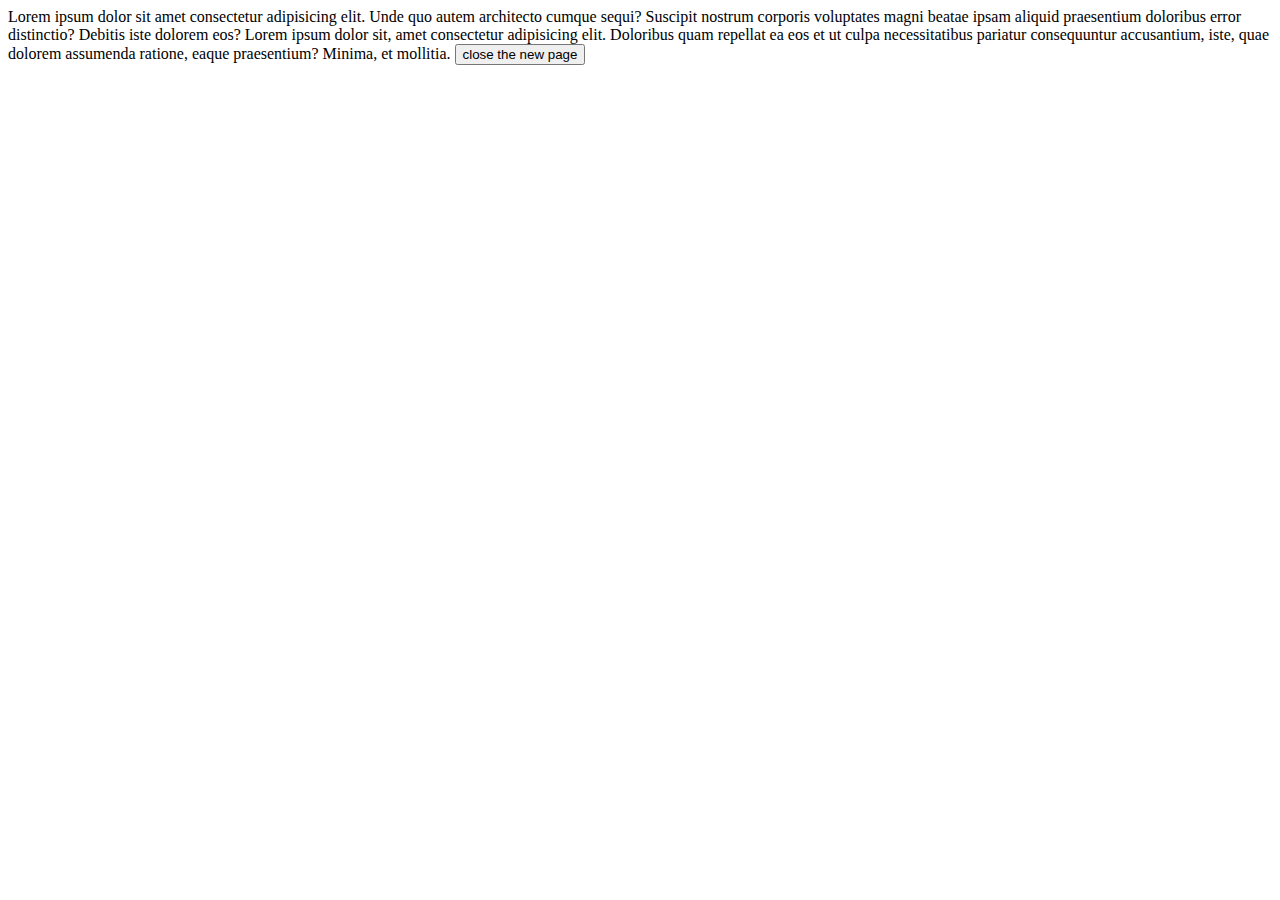
<file: Day3/spam.html>
<!DOCTYPE html>
<html lang="en">
  <head>
    <meta charset="UTF-8" />
    <meta name="viewport" content="width=device-width, initial-scale=1.0" />
    <title>Document</title>
  </head>
  <body>
    Lorem ipsum dolor sit amet consectetur adipisicing elit. Unde quo autem
    architecto cumque sequi? Suscipit nostrum corporis voluptates magni beatae
    ipsam aliquid praesentium doloribus error distinctio? Debitis iste dolorem
    eos? Lorem ipsum dolor sit, amet consectetur adipisicing elit. Doloribus
    quam repellat ea eos et ut culpa necessitatibus pariatur consequuntur
    accusantium, iste, quae dolorem assumenda ratione, eaque praesentium?
    Minima, et mollitia.
    <button onclick="closePage()">close the new page</button>
    <script src="app.js"></script>
  </body>
</html>
</file>
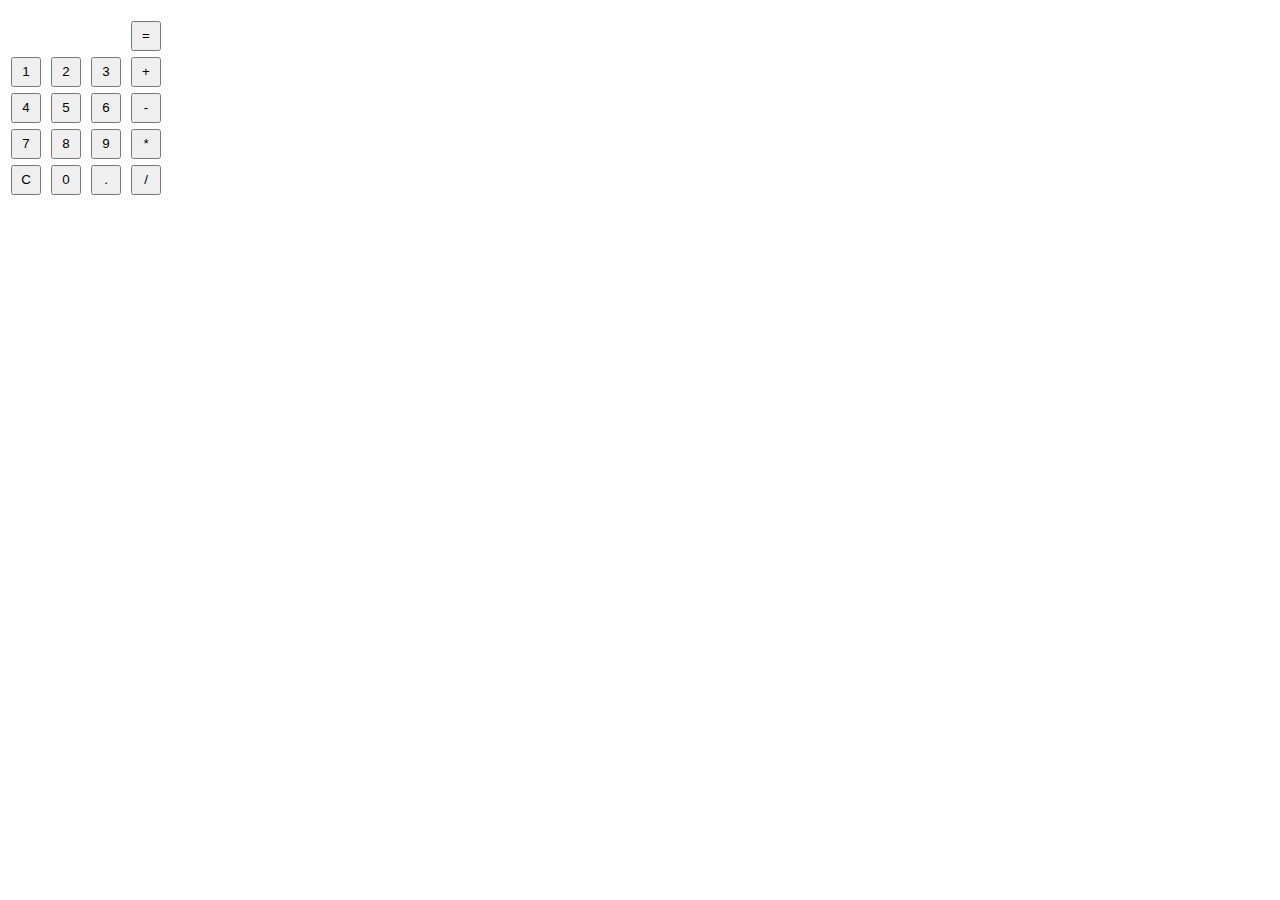
<file: Day4/calc.html>
<!DOCTYPE html>
<html lang="en">
  <head>
    <meta charset="UTF-8" />
    <meta name="viewport" content="width=device-width, initial-scale=1.0" />
    <title>Document</title>
    <link rel="stylesheet" href="style.css" />
  </head>
  <body>
    <div class="calculator">
      <div class="row1">
        <p id="input"></p>
        <button id="btnEquals">=</button>
      </div>
      <div class="row2">
        <button id="btn1">1</button>
        <button id="btn2">2</button>
        <button id="btn3">3</button>
        <button id="btnPlus">+</button>
      </div>
      <div class="row3">
        <button id="btn4">4</button>
        <button id="btn5">5</button>
        <button id="btn6">6</button>
        <button id="btnMinus">-</button>
      </div>
      <div class="row4">
        <button id="btn7">7</button>
        <button id="btn8">8</button>
        <button id="btn9">9</button>
        <button id="btnMultiply">*</button>
      </div>
      <div class="row5">
        <button id="btnClear">C</button>
        <button id="btn0">0</button>
        <button id="btnDot">.</button>
        <button id="btnDivide">/</button>
      </div>
    </div>

    <script src="calc.js"></script>
  </body>
</html>
</file>
<file: CSS3 Lab1/style.css>
*::selection {
  background-color: #65c0ba;
  color: #fff;
}
* {
  box-sizing: border-box;
  text-decoration: none;
  padding: 0;
  margin: 0;
  list-style: none;
}

body {
  font-family: "Mukta Mahee", Arial, sans-serif;
  font-weight: 200;
  font-size: 18px;
  line-height: 1.8;
  color: #6c757d;
}

body h1 {
  color: #000;
}

img {
  max-width: 100%;
  height: auto;
}

header {
  position: absolute;
  top: 0;
  width: 100%;
  padding: 60px 50px;
  display: flex;
  align-items: center;
  justify-content: space-between;
  font-size: 30px;
  color: #fff;
  font-weight: bold;
  line-height: 1;
  font-family: "Abril Fatface", Times, serif;
  z-index: 2;
}

.side-menu i {
  font-size: xxx-large;
}

.section-one::before {
  background: rgba(0, 0, 0, 0.2);
  content: "";
  position: absolute;
  height: 100vh;
  min-height: 85vh;
  top: 0;
  left: 0;
  bottom: 0;
  right: 0;
}

.section-one {
  background-image: url("./hero_1.jpg.webp");
  background-size: cover;
  background-position: center center;
  height: 100vh;
  min-height: 85vh;
  width: 100%;
  display: flex;
  justify-content: center;
}

.section-one a {
  position: absolute;
  bottom: 20px;
  left: 50%;
  text-align: center;
  transform: translateX(-50%);
  text-transform: uppercase;
  font-size: 12px;
  color: #fff;
}

.one-text {
  opacity: 1;
  align-self: center;
  z-index: 2;
  display: flex;
  flex-wrap: wrap;
  justify-content: center;
}

.one-text h1 {
  font-size: 80px;
  font-family: "Abril Fatface", Times, serif;
  color: #fff;
  line-height: 1;
  font-weight: bold;
  text-align: center;
  margin-bottom: 10px;
  width: 100%;
}

.one-text p {
  font-size: 30px;
  font-weight: 200;
  color: #fff;
  line-height: 1.5;
}

.one-text span:hover {
  color: white;
}

.one-text span {
  cursor: pointer;
  border-bottom: 2px solid rgba(255, 255, 255, 0.1);
  color: rgba(255, 255, 255, 0.5);
}

.one-text button:hover {
  background-color: white;
  color: black;
}

.one-text button {
  cursor: pointer;
  color: #f8f9fa;
  background-color: transparent;
  background-image: none;
  border: 2px solid #f8f9fa;
  padding: 20px 30px;
  border-radius: 4px;
  outline: none;
  text-transform: uppercase;
  font-size: 15px;
  letter-spacing: 0.2em;
}

.visit-color {
  width: 100%;
  display: flex;
  justify-content: center;
  margin-top: 30px;
}

.section-two {
  padding: 7em 0;
}

.two-container {
  display: flex;
  align-items: center;
  justify-content: space-evenly;
  padding: 50px;
}

.two-container img {
  max-width: 50%;
}

.two-text {
  padding: 50px;
}

.two-text h1 {
  color: #000;
  font-family: "Abril Fatface", Times, serif;
  font-weight: bolder;
  font-size: 2rem;
}

.two-text p {
  padding: 10px 0;
  line-height: 1.5;
}

.two-text a:hover {
  color: black;
}

.two-text a:hover .circle {
  border-color: #000;
}

.two-text a:hover .watch {
  color: #3f9a94;
}

.two-text a {
  margin-top: 40px;
  display: flex;
  color: #65c0ba;
  background-color: transparent;
  text-transform: uppercase;
  letter-spacing: 0.1em;
  font-weight: bold;
  align-items: center;
}

.two-text a .circle {
  width: 50px;
  height: 50px;
  position: relative;
  border: 2px solid #e6e6e6;
  border-radius: 50%;
}

.two-text a i {
  position: absolute;
  top: 50%;
  left: 55%;
  transform: translate(-50%, -50%);
}

.two-text a .watch {
  padding-left: 20px;
}

.section-three {
  background: #fafafa;
  border-top: 1px solid #e0e0e0;
}

.three-container {
  display: flex;
  align-items: center;
  justify-content: space-evenly;
  flex-wrap: wrap;
  padding: 50px;
  padding-bottom: 20vh;
}

.text-three {
  margin-bottom: 3rem;
  max-width: 60vw;
}

.text-three h1 {
  font-size: 2rem;
  font-family: "Abril Fatface", Times, serif;
  text-align: center;
}

.text-three p {
  font-size: 1.25rem;
  font-weight: 300;
  margin-top: 0;
  margin-bottom: 1rem;
  text-align: center;
}

.three-cards {
  display: flex;
  flex-wrap: wrap;
  align-items: center;
  justify-content: center;
  gap: 20px;
}

.three-cards div {
  text-align: center;
  max-width: 30%;
  margin-top: 35px;
}

.three-cards img {
  width: 70px;
}

.section-four {
  display: flex;
  flex-wrap: wrap;
  align-items: center;
  justify-content: center;
  padding: 7em 0;
  text-align: center;
}

.section-four img {
  max-width: 85%;
  box-shadow: 3px 1px 7px 1px #607d8b;
  z-index: 2;
}

.text-four {
  max-width: 60vw;
}

.text-four h1 {
  font-size: 70px;
  font-family: "Abril Fatface", Times, serif;
  line-height: 1;
  margin-bottom: 30px;
}

.text-four p {
  margin-bottom: 100px;
}

.section-five::before {
  content: "";
  position: absolute;
  top: 0;
  height: 400px;
  width: 150%;
  left: 50%;
  background: #fff;
  transform: rotate(-4deg) translateX(-50%) translateY(-100%);
}

.section-five {
  padding: 7em 0;
  display: flex;
  flex-wrap: wrap;
  align-items: center;
  justify-content: center;
  position: relative;
  margin-top: -500px;
  padding-top: 500px;
  overflow: hidden;
  background: #65c0ba;
}

.text-five {
  max-width: 60vw;
}

.text-five h1 {
  font-size: 70px;
  font-family: "Abril Fatface", Times, serif;
  line-height: 1;
  margin-bottom: 30px;
  text-align: center;
}

.text-five p {
  text-align: center;
  margin-bottom: 100px;
  color: rgba(255, 255, 255, 0.7);
  font-size: 1.25rem;
  font-weight: 300;
}

.cards-container {
  width: 100%;
  display: flex;
  flex-wrap: wrap;
  align-items: center;
  justify-content: center;
  gap: 50px;
  padding-bottom: 20vh;
}

.cards-container a {
  margin-bottom: 1.5rem !important;
  background-color: white;
}

.card {
  max-width: 27%;
}

.card-text {
  padding: 30px 35px;
  background-color: white;
  box-shadow: 0 2px 5px -2px rgba(0, 0, 0, 0.1);
  position: relative;
  top: -7px;
}

.card-text h1 {
  font-size: 26px;
  line-height: 1.2;
}

.card-text p {
  margin-top: 0;
  margin-bottom: 1rem;
}

.section-six {
  background: #fafafa;
  border-top: 1px solid #e0e0e0;
  padding: 7em 0;
}

.section-six h1 {
  font-size: 70px;
  font-family: "Abril Fatface", Times, serif;
  line-height: 1;
  margin-bottom: 30px;
  text-align: center;
  margin-top: 50px;
}

.customers-container {
  width: 100%;
  display: flex;
  flex-wrap: wrap;
  align-items: center;
  justify-content: center;
  gap: 20px;
  padding: 30px;
}

.customer {
  max-width: 30%;
}

.customer blockquote {
  line-height: 1.5;
  font-family: "Mukta Mahee", Arial, sans-serif;
  font-size: 18px;
  color: #000;
  font-style: italic;
}

.customer img {
  width: 70px;
  border-radius: 50%;
}

.section-seven {
  padding: 7em 0;
  display: flex;
  flex-wrap: wrap;
  align-items: center;
  justify-content: center;
}

.text-seven {
  max-width: 60vw;
}

.text-seven h1 {
  font-family: "Abril Fatface", Times, serif;
  line-height: 1.2;
  margin-bottom: 30px;
  font-weight: bolder;
  text-align: center;
  font-size: 3rem;
}

.text-seven p {
  text-align: center;
  margin-bottom: 100px;
  font-size: 1.25rem;
  font-weight: 300;
}

.destination-image-container {
  width: 100%;
  display: flex;
  flex-wrap: wrap;
  align-items: center;
  justify-content: center;
  gap: 20px;
  padding: 25px;
}

.destination {
  max-width: 22%;
}

.destination a {
  font-size: 20px;
  font-weight: bold;
  color: #000;
  cursor: pointer;
}
.destination a:hover {
  color: #65c0ba;
}

.review {
  font-size: 18px !important;
  display: flex;
  justify-content: space-between;
}

.review i {
  color: #65c0ba;
  font-size: 15px !important;
  white-space: 1;
}

.review span {
  font-style: italic;
}

footer {
  padding: 5em 0;
  background: #1a1a1a;
  color: #fff;
}

footer h1 {
  font-size: 18px;
  color: white;
}

footer a:hover {
  color: #fff;
}

footer a {
  color: rgba(255, 255, 255, 0.7);
}

.footer-container {
  width: 100%;
  display: flex;
  justify-content: center;
  gap: 20px;
  font-weight: 100;
}

.footer-col {
  max-width: 20%;
  margin-right: 5%;
}

.footer-col li {
  margin-bottom: 10px;
}

.footer-col p {
  font-style: italic;
}

.footer-col span {
  color: rgba(255, 255, 255, 0.5);
}

form {
  position: relative;
  margin-top: 10px;
}
form input {
  background: none;
  border: none;
  border-bottom: 1px solid rgba(255, 255, 255, 0.2);
  border-radius: 0;
  color: #fff;
  padding: 10px 5px;
  font-size: 15px;
}

form input:focus {
  outline: none;
  border-color: #fff;
}
form button {
  background: none;
  color: #fff;
  position: absolute;
  top: 0;
  right: 0;
  border: 0;
  cursor: pointer;
}

.last-div {
  display: flex;
  justify-content: center;
  margin-top: 50px;
}

.last-div-container {
  text-align: center;
  width: 100%;
}

.last-div-text i {
  color: #6c757d;
  cursor: pointer;
  padding: 5px 7px;
}

.last-div-text i:hover {
  color: white;
}
.last-div-text {
  text-align: center;
  border-top: 1px solid #6c757d;
  padding-top: 20px;
  color: #6c757d;
  width: 80vw;
}
</file>
<file: Day4/style.css>
button {
  padding: 5px;
  width: 30px;
  height: 30px;
  margin: 3px;
}
p {
  width: 116px;
  display: inline-block;
}
</file>
